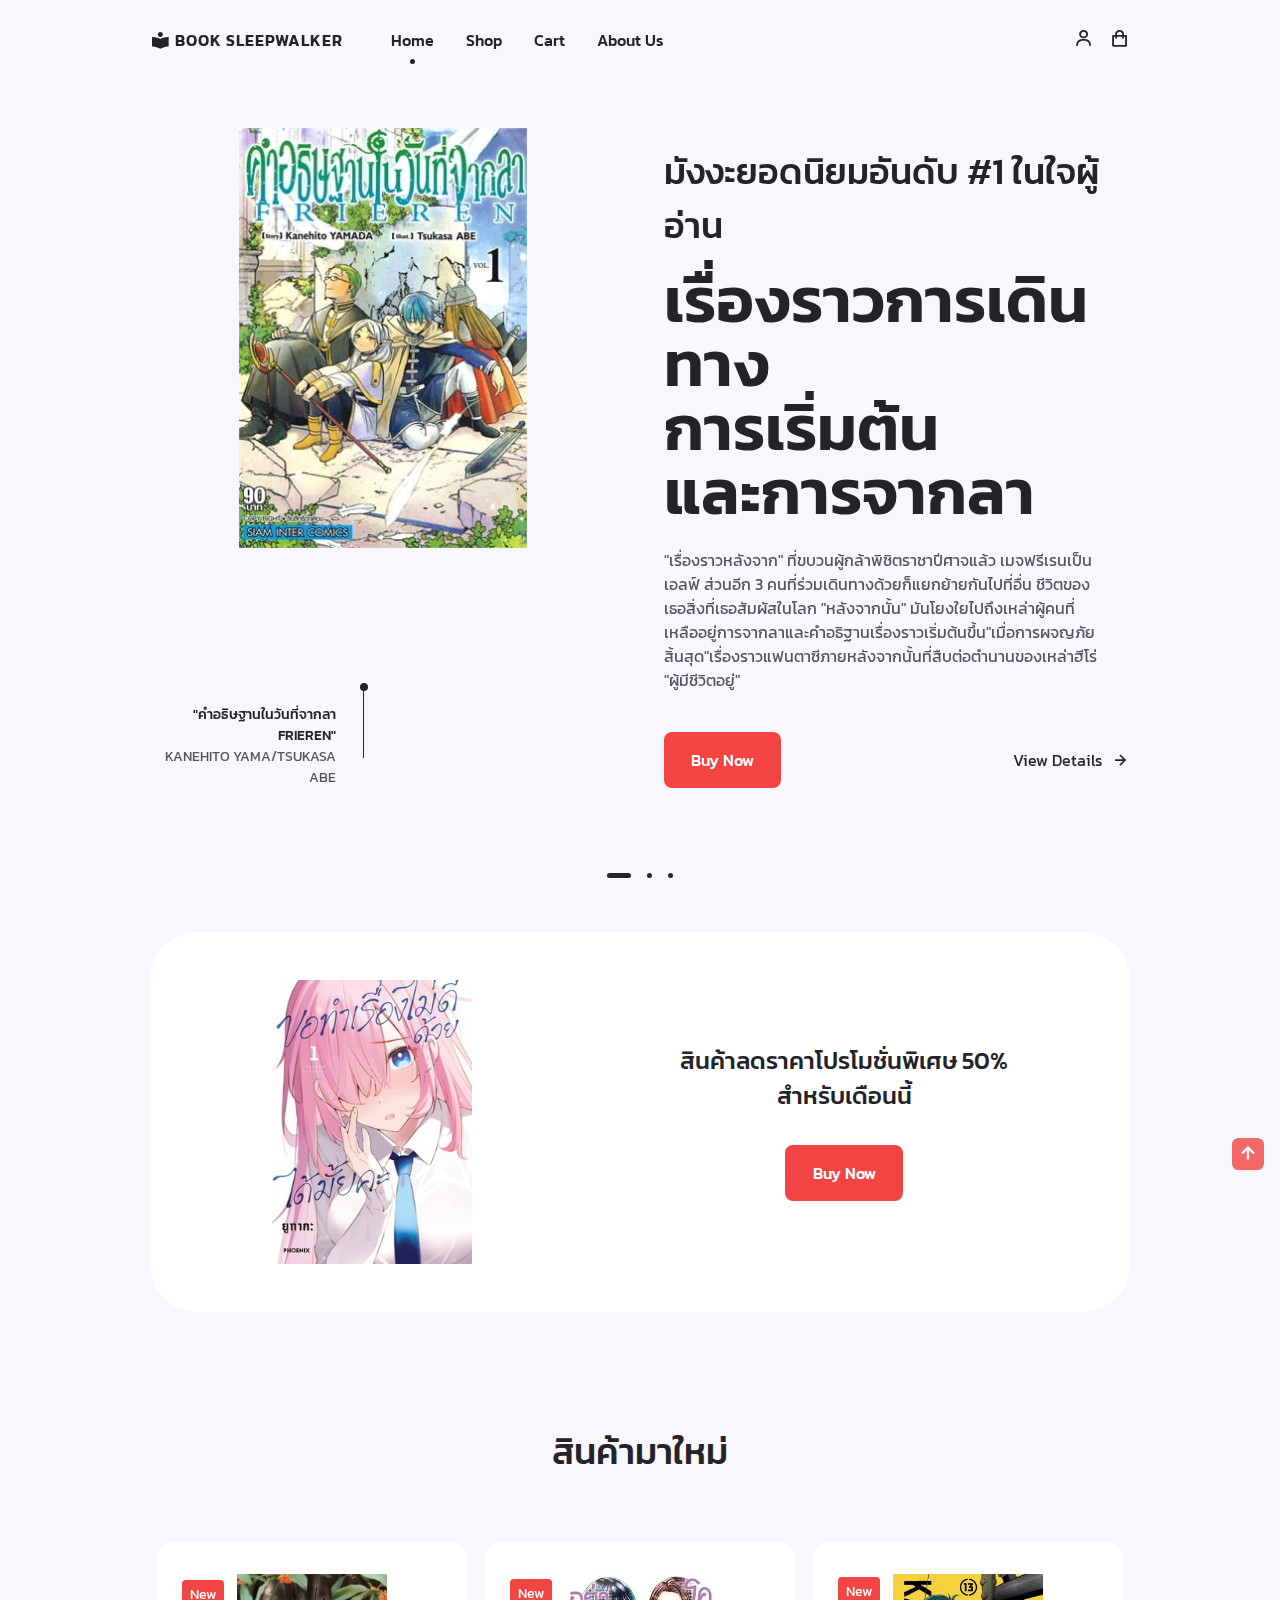
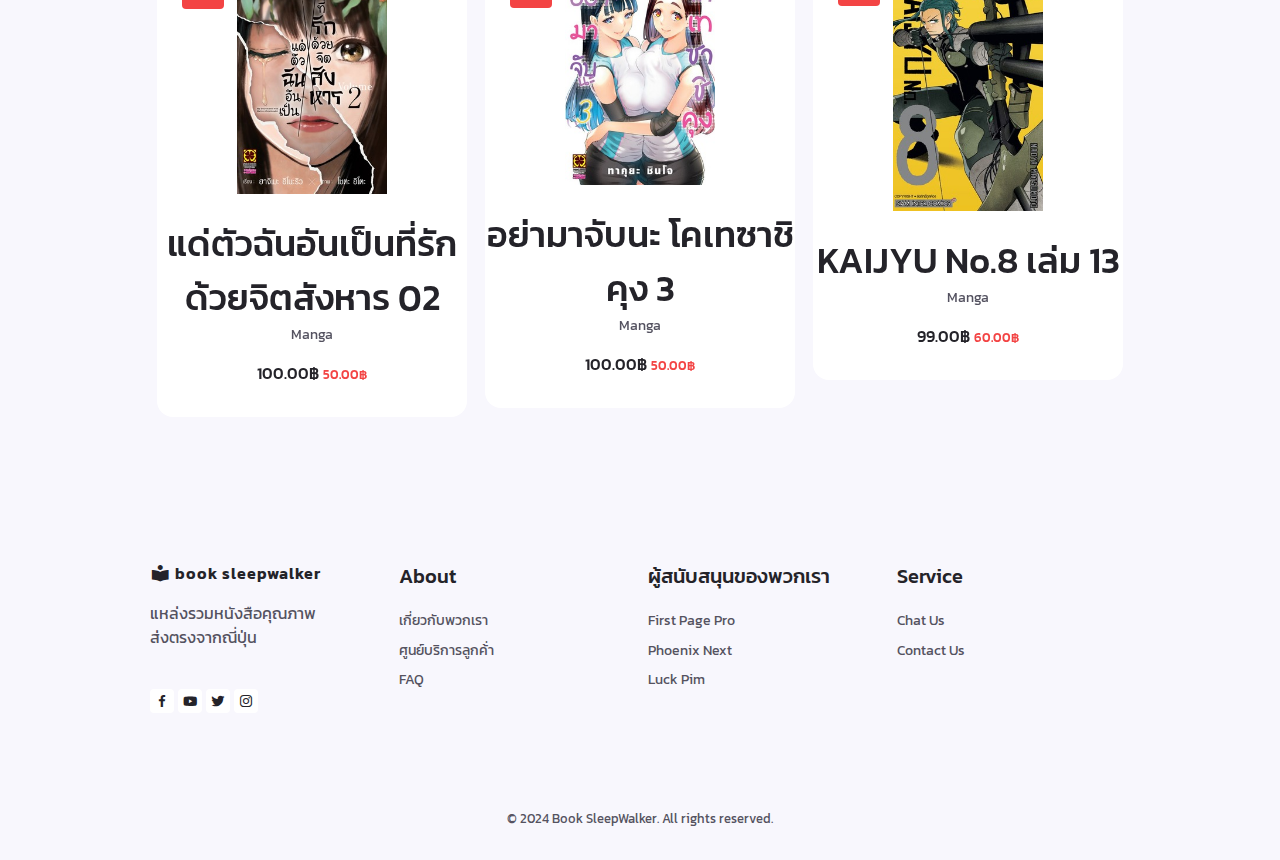
<file: index.html>
<!DOCTYPE html>
<html lang="en">

<head>
    <meta charset="UTF-8">
    <meta name="viewport" content="width=device-width, initial-scale=1.0">

    <!-- =============== Web Icon =============== -->
    <link rel="icon" type="image/x-icon" href="assets/image/favicon_io/favicon.ico">

    <!-- =============== Link Boxicon =============== -->
    <link rel="stylesheet" href="https://unpkg.com/boxicons@2.1.4/css/boxicons.min.css">

    <!-- =============== Swiper Css =============== -->
    <link rel="stylesheet" href="assets/css/swiper-bundle.min.css">

    <!-- =============== Css =============== -->
    <link rel="stylesheet" href="assets/css/style.css">
    <link rel="stylesheet" href="assets/css/colors/color-1.css">

    <title>Book SleepWalker</title>
</head>

<body>

    <!-- =============== Header =============== -->
    <header class="header" id="header">
        <nav class="nav container">
            <a href="index.html" class="nav__logo">
                <i class="bx bxs-book-reader nav__logo-icon"></i> Book Sleepwalker
            </a>

            <div class="nav__menu" id="nav-menu">
                <ul class="nav__list">
                    <li class="nav__item">
                        <a href="index.html" class="nav__link active-link">Home</a>
                    </li>
                    <li class="nav__item">
                        <a href="shop.html" class="nav__link">Shop</a>
                    </li>
                    <li class="nav__item">
                        <a href="cart.html" class="nav__link">Cart</a>
                    </li>
                    <li class="nav__item">
                        <a href="about.html" class="nav__link">About Us</a>
                    </li>
                </ul>

                <div class="nav__close" id="nav-close">
                    <i class="bx bx-x"></i>
                </div>
            </div>

            <div class="nav__btns">
                <div class="login__toggle" id="login-toggle">
                    <i class="bx bx-user"></i>
                </div>

                <div class="nav__shop" id="cart-shop">
                    <i class="bx bx-shopping-bag"></i>
                </div>

                <div class="nav__toggle" id="nav-toggle">
                    <i class='bx bx-grid-alt'></i>
                </div>
            </div>
        </nav>
    </header>

    <!-- =============== Cart =============== -->
    <div class="cart" id="cart">
        <i class="bx bx-x cart__close" id="cart-close"></i>
        <h2 class="cart__title-center">My Cart</h2>
    
        <div class="cartcontainer" id="cart-items">
            <!-- สินค้าจะถูกแสดงในส่วนนี้ผ่าน JavaScript -->
        </div>
    
        <div class="cart__prices">
            <span class="cart__prices-item" id="cart-items-count">0 items</span>
            <span class="cart__prices-total">Total: <span id="total-price">฿0.00</span></span>
        </div>
    
        <div class="link_wrapper">
            <button class="custom-link" id="checkout-button">สั่งซื้อ</button> <a href="cart.html"></a>
        </div>
    
        <div class="body-overlay" id="body-overlay"></div> <!-- พื้นหลังสีดำ -->
    
        <div id="success-message" class="hidden">
            <img src="assets/image/truck.gif" alt="Truck Animation" class="truck-animation" />
            
        </div>
    </div>

    <!-- =============== Fake Login =============== -->
    <div class="login" id="login">
        <i class="bx bx-x login__close" id="login-close"></i>

        <h2 class="login__title-center">Login</h2>

        <form action="" class="login__form grid">
            <div class="login__content">
                <label for="" class="login__lable">Email</label>
                <input type="text" class="login__input">
            </div>

            <div class="login__content">
                <label for="" class="login__lable">Password</label>
                <input type="password" class="login__input">
            </div>
            <div>
                <a href="#" class="button">Sign in</a>
            </div>

            <div>
                <p class="signup">Not a member?
                    <a href="register.html">SignUp Now!</a>
                </p>
            </div>
        </form>
    </div>

    <!-- =============== Main =============== -->
    <main class="main">
        <!-- =============== Home  =============== -->
        <section class="home container">
            <div class="swiper home-swiper">
                <div class="swiper-wrapper">
                    <!-- =============== Home swiper 1 =============== -->
                    <section class="swiper-slide">
                        <div class="home__content grid">
                            <div class="home__group">
                                <img src="/assets/image/bs6.jpg" alt="" class="home__img">
                                <div class="home__indicator"></div>

                                <div class="home__details-img">
                                    <h4 class="home__details-title">"คำอธิษฐานในวันที่จากลา FRIEREN"</h4>
                                    <span class="home__details-subtitle">KANEHITO YAMA/TSUKASA ABE</span>
                                </div>
                            </div>

                            <div class="home__data">
                                <h3 class="home__subtitle">มังงะยอดนิยมอันดับ #1 ในใจผู้อ่าน</h3>
                                <h1 class="home__title">เรื่องราวการเดินทาง <br> การเริ่มต้น <br> และการจากลา</h1>
                                <p class="home__description">"เรื่องราวหลังจาก" ที่ขบวนผู้กล้าพิชิตราชาปีศาจแล้ว
                                    เมจฟรีเรนเป็นเอลฟ์ ส่วนอีก 3 คนที่ร่วมเดินทางด้วยก็แยกย้ายกันไปที่อื่น
                                    ชีวิตของเธอสิ่งที่เธอสัมผัสในโลก "หลังจากนั้น"
                                    มันโยงใยไปถึงเหล่าผู้คนที่เหลืออยู่การจากลาและคำอธิฐานเรื่องราวเริ่มต้นขึ้น"เมื่อการผจญภัยสิ้นสุด"เรื่องราวแฟนตาซีภายหลังจากนั้นที่สืบต่อตำนานของเหล่าฮีโร่
                                    "ผู้มีชีวิตอยู่"</p>

                                <div class="home__buttons">
                                    <a href="cart.html" class="button">Buy Now</a>
                                    <a href="cart.html" class="button--link button--flex">View Details <i
                                            class="bx bx-right-arrow-alt button__icon"></i></a>
                                </div>
                            </div>
                        </div>
                    </section>

                    <!-- =============== Home swiper 2 =============== -->
                    <section class="swiper-slide">
                        <div class="home__content grid">
                            <div class="home__group">
                                <img src="/assets/image/bs2.jpg" alt="" class="home__img">
                                <div class="home__indicator"></div>

                                <div class="home__details-img">
                                    <h4 class="home__details-title">"ทาสรักสังเวียนเถื่อน"</h4>
                                    <span class="home__details-subtitle">ไซโซ ฮาราวาตะ</span>
                                </div>
                            </div>

                            <div class="home__data">
                                <h3 class="home__subtitle">มังงะออกใหม่ยอดนิยมอันดับ #1</h3>
                                <h1 class="home__title">การต่อสู้ <br> รางวัล <br> และทาส</h1>
                                <p class="home__description">การเรียนงั้นๆ กีฬาก็ไม่เด่นทาสรักสังเวียนเถื่อน
                                    เด็กหนุ่มผู้มีดีแค่เล่นเกมเก่งคนนี้มีชื่อว่า มิคากามิ โคจิ
                                    วันหนึ่งเขาถูกอัญเชิญไปยังต่างโลก
                                    ทว่าโชคไม่ดีที่สกิลเพียงหนึ่งเดียวกลับกระจอกเกินบรรยาย
                                    โคจิจึงต้องโทษกลายเป็นทาสนักสู้ในโคลอสเซียมแสนพิลึกพิลั่น
                                    อันมีกฎว่า ‘ผู้แพ้จะตกเป็นทาสกามของผู้ชนะ’...
                                </p>

                                <div class="home__buttons">
                                    <a href="cart.html" class="button">Buy Now</a>
                                    <a href="cart.html" class="button--link button--flex">View Details <i
                                            class="bx bx-right-arrow-alt button__icon"></i></a>
                                </div>
                            </div>
                        </div>
                    </section>

                    <!-- =============== Home swiper 3 =============== -->
                    <section class="swiper-slide">
                        <div class="home__content grid">
                            <div class="home__group">
                                <img src="/assets/image/bs1.jpg" alt="" class="home__img">
                                <div class="home__indicator"></div>

                                <div class="home__details-img">
                                    <h4 class="home__details-title">"ตำนานดาบและคทาแห่งวิสตอเรีย"</h4>
                                    <span class="home__details-subtitle">Fujino Omori</span>
                                </div>
                            </div>

                            <div class="home__data">
                                <h3 class="home__subtitle">กระแสและยอดหขายมาแรงอันดับ #1</h3>
                                <h1 class="home__title">เวทย์มนตร์ <br> ดาบ <br> และการต่อสู้</h1>
                                <p class="home__description">วิล เซอร์โฮลท์สอบตกในการสอบของเอ็ดเวิร์ด
                                    ทำให้ไม่สามารถเก็บหน่วยกิต
                                    ได้เพียงพอสำหรับเข้าไปเรียนต่อใน "หอคอย"
                                    จึงต้องแยกจากคอลเล็ตและคนอื่นๆ มาอยู่คนเดียว
                                    ขณะที่เมืองหลวงลีการ์เด้นกำลังคึกคัก
                                    เพราะกำลังจะเข้าสู่ "เทศกาลเทลมินาเรีย"
                                    ซึ่งเป็นเทศกาลปีใหม่นั้นเอง...
                                    ภัยร้ายที่น่าหวาดกลัวก็ย่างกรายใกล้เข้ามา!!
                                </p>

                                <div class="home__buttons">
                                    <a href="cart.html" class="button">Buy Now</a>
                                    <a href="cart.html" class="button--link button--flex">View Details <i
                                            class="bx bx-right-arrow-alt button__icon"></i></a>
                                </div>
                            </div>
                        </div>
                    </section>
                </div>

                <div class="swiper-pagination"></div>
            </div>
        </section>

        <!-- =============== สินค้าลดราคา  =============== -->
        <div class="discount__container container grid">
            <img src="assets/image/bs4.jpg" alt="" class="discount__img">

            <div class="discount__data">
                <h2 class="discount__title">สินค้าลดราคาโปรโมชั่นพิเศษ 50% <br> สำหรับเดือนนี้ </h2>
                <a href="cart.html" class="button">Buy Now</a>
            </div>
        </div>

        <!-- =============== สินค้ามาใหม่ =============== -->
        <section class="new section">
            <h2 class="section__title">สินค้ามาใหม่</h2>

            <div class="new__container container">
                <div class="swiper new-swiper">
                    <div class="swiper-wrapper">
                        <!-- =============== สินค้าใหม่1 =============== -->
                        <div class="new__content swiper-slide">
                            <div class="new__tag">New</div>
                            <img src="assets/image/new1.jpg" alt="" class="new__img">
                            <h3 class="new__title">อย่ามาจับนะ โคเทซาชิคุง 3</h3>
                            <span class="new__subtitle">Manga</span>

                            <div class="new__prices">
                                <span class="new__price">100.00฿</span>
                                <span class="new__discount">50.00฿</span>
                            </div>

                            <a href="cart.html" class="button new__button">
                                <i class="bx bx-cart-alt new__icon"></i>
                            </a>
                        </div>

                        <!-- =============== สินค้าใหม่2 =============== -->
                        <div class="new__content swiper-slide">
                            <div class="new__tag">New</div>
                            <img src="assets/image/new2.jpg" alt="" class="new__img">
                            <h3 class="new__title">KAIJYU No.8 เล่ม 13</h3>
                            <span class="new__subtitle">Manga</span>

                            <div class="new__prices">
                                <span class="new__price">99.00฿</span>
                                <span class="new__discount">60.00฿</span>
                            </div>

                            <a href="cart.html" class="button new__button">
                                <i class="bx bx-cart-alt new__icon"></i>
                            </a>
                        </div>

                        <!-- =============== สินค้าใหม่3 =============== -->
                        <div class="new__content swiper-slide">
                            <div class="new__tag">New</div>
                            <img src="assets/image/new3.jpg" alt="" class="new__img">
                            <h3 class="new__title">คุณชิกิโมริไม่ได้น่ารักแค่อย่างเดียวนะ 13</h3>
                            <span class="new__subtitle">Manga</span>

                            <div class="new__prices">
                                <span class="new__price">100.00฿</span>
                                <span class="new__discount">50.00฿</span>
                            </div>

                            <a href="cart.html" class="button new__button">
                                <i class="bx bx-cart-alt new__icon"></i>
                            </a>
                        </div>

                        <!-- =============== สินค้าใหม่4 =============== -->
                        <div class="new__content swiper-slide">
                            <div class="new__tag">New</div>
                            <img src="assets/image/new4.jpg" alt="" class="new__img">
                            <h3 class="new__title">สะดุดรักยัยแฟนเช่า 33</h3>
                            <span class="new__subtitle">Manga</span>

                            <div class="new__prices">
                                <span class="new__price">100.00฿</span>
                                <span class="new__discount">50.00฿</span>
                            </div>

                            <a href="cart.html" class="button new__button">
                                <i class="bx bx-cart-alt new__icon"></i>
                            </a>
                        </div>

                        <!-- =============== สินค้าใหม่5 =============== -->
                        <div class="new__content swiper-slide">
                            <div class="new__tag">New</div>
                            <img src="assets/image/new5.jpg" alt="" class="new__img">
                            <h3 class="new__title">สุดท้ายก็คือเธอ ตอนที่ 29</h3>
                            <span class="new__subtitle">Manga</span>

                            <div class="new__prices">
                                <span class="new__price">100.00฿</span>
                                <span class="new__discount">50.00฿</span>
                            </div>

                            <a href="cart.html" class="button new__button">
                                <i class="bx bx-cart-alt new__icon"></i>
                            </a>
                        </div>

                        <!-- =============== สินค้าใหม่6 =============== -->
                        <div class="new__content swiper-slide">
                            <div class="new__tag">New</div>
                            <img src="assets/image/new6.jpg" alt="" class="new__img">
                            <h3 class="new__title">แด่ตัวฉันอันเป็นที่รัก ด้วยจิตสังหาร 02</h3>
                            <span class="new__subtitle">Manga</span>

                            <div class="new__prices">
                                <span class="new__price">100.00฿</span>
                                <span class="new__discount">50.00฿</span>
                            </div>

                            <a href="cart.html" class="button new__button">
                                <i class="bx bx-cart-alt new__icon"></i>
                            </a>
                        </div>
                    </div>
                </div>
            </div>
        </section>
    </main>

    <!-- =============== Footer =============== -->
    <footer class="footer section">
        <div class="footer__container container grid">
            <!-- =============== Footer Content1 =============== -->
            <div class="footer__content">
                <a href="#" class="footer__logo">
                    <i class="bx bxs-book-reader footer__logo-icon"></i> Book SleepWalker
                </a>

                <p class="footer__description">แหล่งรวมหนังสือคุณภาพ <br> ส่งตรงจากณี่ปุ่น </p>

                <ul class="footer__social">
                    <a href="#" class="footer__social-link"><i class="bx bxl-facebook"></i></a>
                    <a href="#" class="footer__social-link"><i class="bx bxl-youtube"></i></a>
                    <a href="#" class="footer__social-link"><i class="bx bxl-twitter"></i></a>
                    <a href="#" class="footer__social-link"><i class="bx bxl-instagram"></i></a>
                </ul>
            </div>
            <!-- =============== Footer Content2 =============== -->
            <div class="footer__content">
                <h3 class="footer__title">About</h3>

                <ul class="footer__links">
                    <li><a href="#" class="footer__link">เกี่ยวกับพวกเรา</a></li>
                    <li><a href="#" class="footer__link">ศูนย์บริการลูกค้่า</a></li>
                    <li><a href="#" class="footer__link">FAQ</a></li>
                </ul>
            </div>

            <!-- =============== Footer Content3 =============== -->
            <div class="footer__content">
                <h3 class="footer__title">ผู้สนับสนุนของพวกเรา</h3>

                <ul class="footer__links">
                    <li><a href="https://www.firstpagepro.com/" class="footer__link">First Page Pro</a></li>
                    <li><a href="https://www.phoenixnext.com/?srsltid=AfmBOoojTBIEDl5uqASlLhggw35jl0_dQwyL7SspkXsNY2WceWwjmKgH"
                            class="footer__link">Phoenix Next</a></li>
                    <li><a href="https://www.luckpim.com/" class="footer__link">Luck Pim</a></li>
                </ul>
            </div>

            <!-- =============== Footer Content4 =============== -->
            <div class="footer__content">
                <h3 class="footer__title">Service</h3>

                <ul class="footer__links">
                    <li><a href="#" class="footer__link">Chat Us</a></li>
                    <li><a href="#" class="footer__link">Contact Us</a></li>
                    <li><a href="#" class="footer__link"></a></li>
                </ul>
            </div>

        </div>
        <span class="footer__copy">
            <p>&copy; 2024 Book SleepWalker. All rights reserved.</p>
        </span>
    </footer>

    

    <!-- ===============Scroll Up =============== -->
    <a href="" class="scrollup" id="scroll-up">
        <i class="bx bx-up-arrow-alt scrollup__icon"></i>
    </a>


    <!-- =============== Swiper Js =============== -->
    <script src="assets/js/swiper-bundle.min.js"></script>

    <!-- =============== Main Js =============== -->
    <script src="assets/js/main.js"></script>

</body>

</html>
</file>
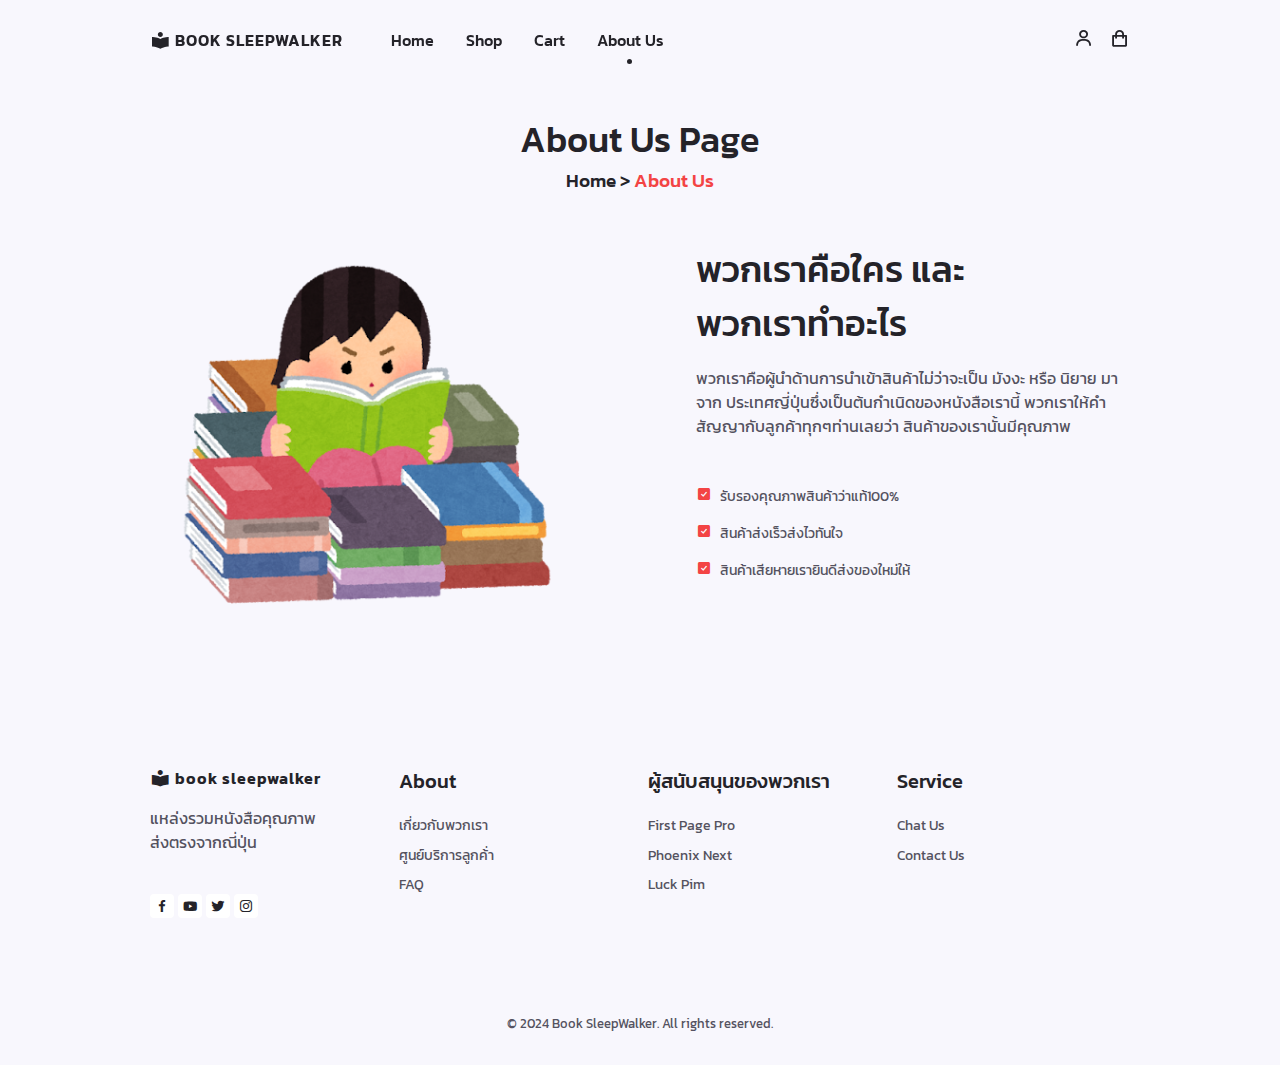
<file: about.html>
<!DOCTYPE html>
<html lang="en">

<head>
    <meta charset="UTF-8">
    <meta name="viewport" content="width=device-width, initial-scale=1.0">

    <!-- =============== Web Icon =============== -->
    <link rel="icon" type="image/x-icon" href="assets/image/favicon_io/favicon.ico">

    <!-- =============== Link Boxicon =============== -->
    <link rel="stylesheet" href="https://unpkg.com/boxicons@2.1.4/css/boxicons.min.css">

    <!-- =============== Swiper Css =============== -->
    <link rel="stylesheet" href="assets/css/swiper-bundle.min.css">

    <!-- =============== Css =============== -->
    <link rel="stylesheet" href="assets/css/style.css">
    <link rel="stylesheet" href="assets/css/colors/color-1.css">

    <title>Book SleepWalker</title>
</head>

<body>
    <!-- =============== Header =============== -->
    <header class="header" id="header">
        <nav class="nav container">
            <a href="index.html" class="nav__logo">
                <i class="bx bxs-book-reader nav__logo-icon"></i> Book Sleepwalker
            </a>

            <div class="nav__menu" id="nav-menu">
                <ul class="nav__list">
                    <li class="nav__item">
                        <a href="index.html" class="nav__link ">Home</a>
                    </li>
                    <li class="nav__item">
                        <a href="shop.html" class="nav__link ">Shop</a>
                    </li>
                    <li class="nav__item">
                        <a href="cart.html" class="nav__link ">Cart</a>
                    </li>
                    <li class="nav__item">
                        <a href="about.html" class="nav__link active-link">About Us</a>
                    </li>
                </ul>

                <div class="nav__close" id="nav-close">
                    <i class="bx bx-x"></i>
                </div>
            </div>

            <div class="nav__btns">
                <div class="login__toggle" id="login-toggle">
                    <i class="bx bx-user"></i>
                </div>

                <div class="nav__shop" id="cart-shop">
                    <i class="bx bx-shopping-bag"></i>
                </div>

                <div class="nav__toggle" id="nav-toggle">
                    <i class='bx bx-grid-alt'></i>
                </div>
            </div>
        </nav>
    </header>

    <!-- =============== Cart =============== -->
    <div class="cart" id="cart">
        <i class="bx bx-x cart__close" id="cart-close"></i>
        <h2 class="cart__title-center">My Cart</h2>

        <div class="cartcontainer" id="cart-items">
            <!-- สินค้าจะถูกแสดงในส่วนนี้ผ่าน JavaScript -->
        </div>

        <div class="cart__prices">
            <span class="cart__prices-item" id="cart-items-count">0 items</span>
            <span class="cart__prices-total">Total: <span id="total-price">฿0.00</span></span>
        </div>

        <div class="link_wrapper">
            <button class="custom-link" id="checkout-button">สั่งซื้อ</button> <a href="cart.html"></a>
        </div>

        <div class="body-overlay" id="body-overlay"></div> <!-- พื้นหลังสีดำ -->

        <div id="success-message" class="hidden">
            <img src="assets/image/truck.gif" alt="Truck Animation" class="truck-animation" />

        </div>
    </div>
    <!-- =============== Fake Login =============== -->
    <div class="login" id="login">
        <i class="bx bx-x login__close" id="login-close"></i>

        <h2 class="login__title-center">Login</h2>

        <form action="" class="login__form grid">
            <div class="login__content">
                <label for="" class="login__lable">Email</label>
                <input type="text" class="login__input">
            </div>

            <div class="login__content">
                <label for="" class="login__lable">Password</label>
                <input type="password" class="login__input">
            </div>
            <div>
                <a href="#" class="button">Sign in</a>
            </div>

            <div>
                <p class="signup">Not a member?
                    <a href="register.html">SignUp Now!</a>
                </p>
            </div>
        </form>
    </div>
    <!-- =============== Main =============== -->
    <!-- =============== Main =============== -->
    <main class="main">
        <section class="about section container">
            <h2 class="breadcrumb__title">About Us Page</h2>
            <h3 class="breadcrumb__subtitle">Home > <span>About Us</span></h3>

            <div class="about__container grid" >
                <img src="assets/image/book_hon_no_mushi_woman.png" alt="" class="about__img">

                <div class="about__data">
                    <h2 class="section__title about__title">
                        พวกเราคือใคร และ <br> พวกเราทำอะไร
                    </h2>

                    <div class="about__detail">
                        <p class="about__description">
                            พวกเราคือผู้นำด้านการนำเข้าสินค้าไม่ว่าจะเป็น มังงะ หรือ นิยาย มาจาก ประเทศญี่ปุ่นซึ่งเป็นต้นกำเนิดของหนังสือเรานี้
                            พวกเราให้คำสัญญากับลูกค้าทุกๆท่านเลยว่า สินค้าของเรานั้นมีคุณภาพ
                        </p>
    
                        <p class="about__detils-description">
                            <i class='bx bxs-check-square about__details-icon'></i>
                            รับรองคุณภาพสินค้าว่าแท้100%
                        </p>
    
                        <p class="about__detils-description">
                            <i class='bx bxs-check-square about__details-icon'></i>
                            สินค้าส่งเร็วส่งไวทันใจ
                        </p>
    
                        <p class="about__detils-description">
                            <i class='bx bxs-check-square about__details-icon'></i>
                            สินค้าเสียหายเรายินดีส่งของใหม่ให้
                        </p>
                    </div>
                </div>
            </div>
        </section>
    </main>

    <!-- =============== Footer =============== -->
    <footer class="footer section">
        <div class="footer__container container grid">
            <!-- =============== Footer Content1 =============== -->
            <div class="footer__content">
                <a href="#" class="footer__logo">
                    <i class="bx bxs-book-reader footer__logo-icon"></i> Book SleepWalker
                </a>

                <p class="footer__description">แหล่งรวมหนังสือคุณภาพ <br> ส่งตรงจากณี่ปุ่น </p>

                <ul class="footer__social">
                    <a href="#" class="footer__social-link"><i class="bx bxl-facebook"></i></a>
                    <a href="#" class="footer__social-link"><i class="bx bxl-youtube"></i></a>
                    <a href="#" class="footer__social-link"><i class="bx bxl-twitter"></i></a>
                    <a href="#" class="footer__social-link"><i class="bx bxl-instagram"></i></a>
                </ul>
            </div>
            <!-- =============== Footer Content2 =============== -->
            <div class="footer__content">
                <h3 class="footer__title">About</h3>

                <ul class="footer__links">
                    <li><a href="#" class="footer__link">เกี่ยวกับพวกเรา</a></li>
                    <li><a href="#" class="footer__link">ศูนย์บริการลูกค้่า</a></li>
                    <li><a href="#" class="footer__link">FAQ</a></li>
                </ul>
            </div>

            <!-- =============== Footer Content3 =============== -->
            <div class="footer__content">
                <h3 class="footer__title">ผู้สนับสนุนของพวกเรา</h3>

                <ul class="footer__links">
                    <li><a href="https://www.firstpagepro.com/" class="footer__link">First Page Pro</a></li>
                    <li><a href="https://www.phoenixnext.com/?srsltid=AfmBOoojTBIEDl5uqASlLhggw35jl0_dQwyL7SspkXsNY2WceWwjmKgH"
                            class="footer__link">Phoenix Next</a></li>
                    <li><a href="https://www.luckpim.com/" class="footer__link">Luck Pim</a></li>
                </ul>
            </div>

            <!-- =============== Footer Content4 =============== -->
            <div class="footer__content">
                <h3 class="footer__title">Service</h3>

                <ul class="footer__links">
                    <li><a href="#" class="footer__link">Chat Us</a></li>
                    <li><a href="#" class="footer__link">Contact Us</a></li>
                    <li><a href="#" class="footer__link"></a></li>
                </ul>
            </div>

        </div>
        <span class="footer__copy">
            <p>&copy; 2024 Book SleepWalker. All rights reserved.</p>
        </span>
    </footer>

    <!-- ===============Scroll Up =============== -->
    <a href="" class="scrollup" id="scroll-up">
        <i class="bx bx-up-arrow-alt scrollup__icon"></i>
    </a>

    <!-- =============== Swiper Js =============== -->
    <script src="assets/js/swiper-bundle.min.js"></script>

    <!-- =============== Main Js =============== -->
    <script src="assets/js/main.js"></script>
    <script src="assets/js/cart.js"></script>


</body>

</html>
</file>
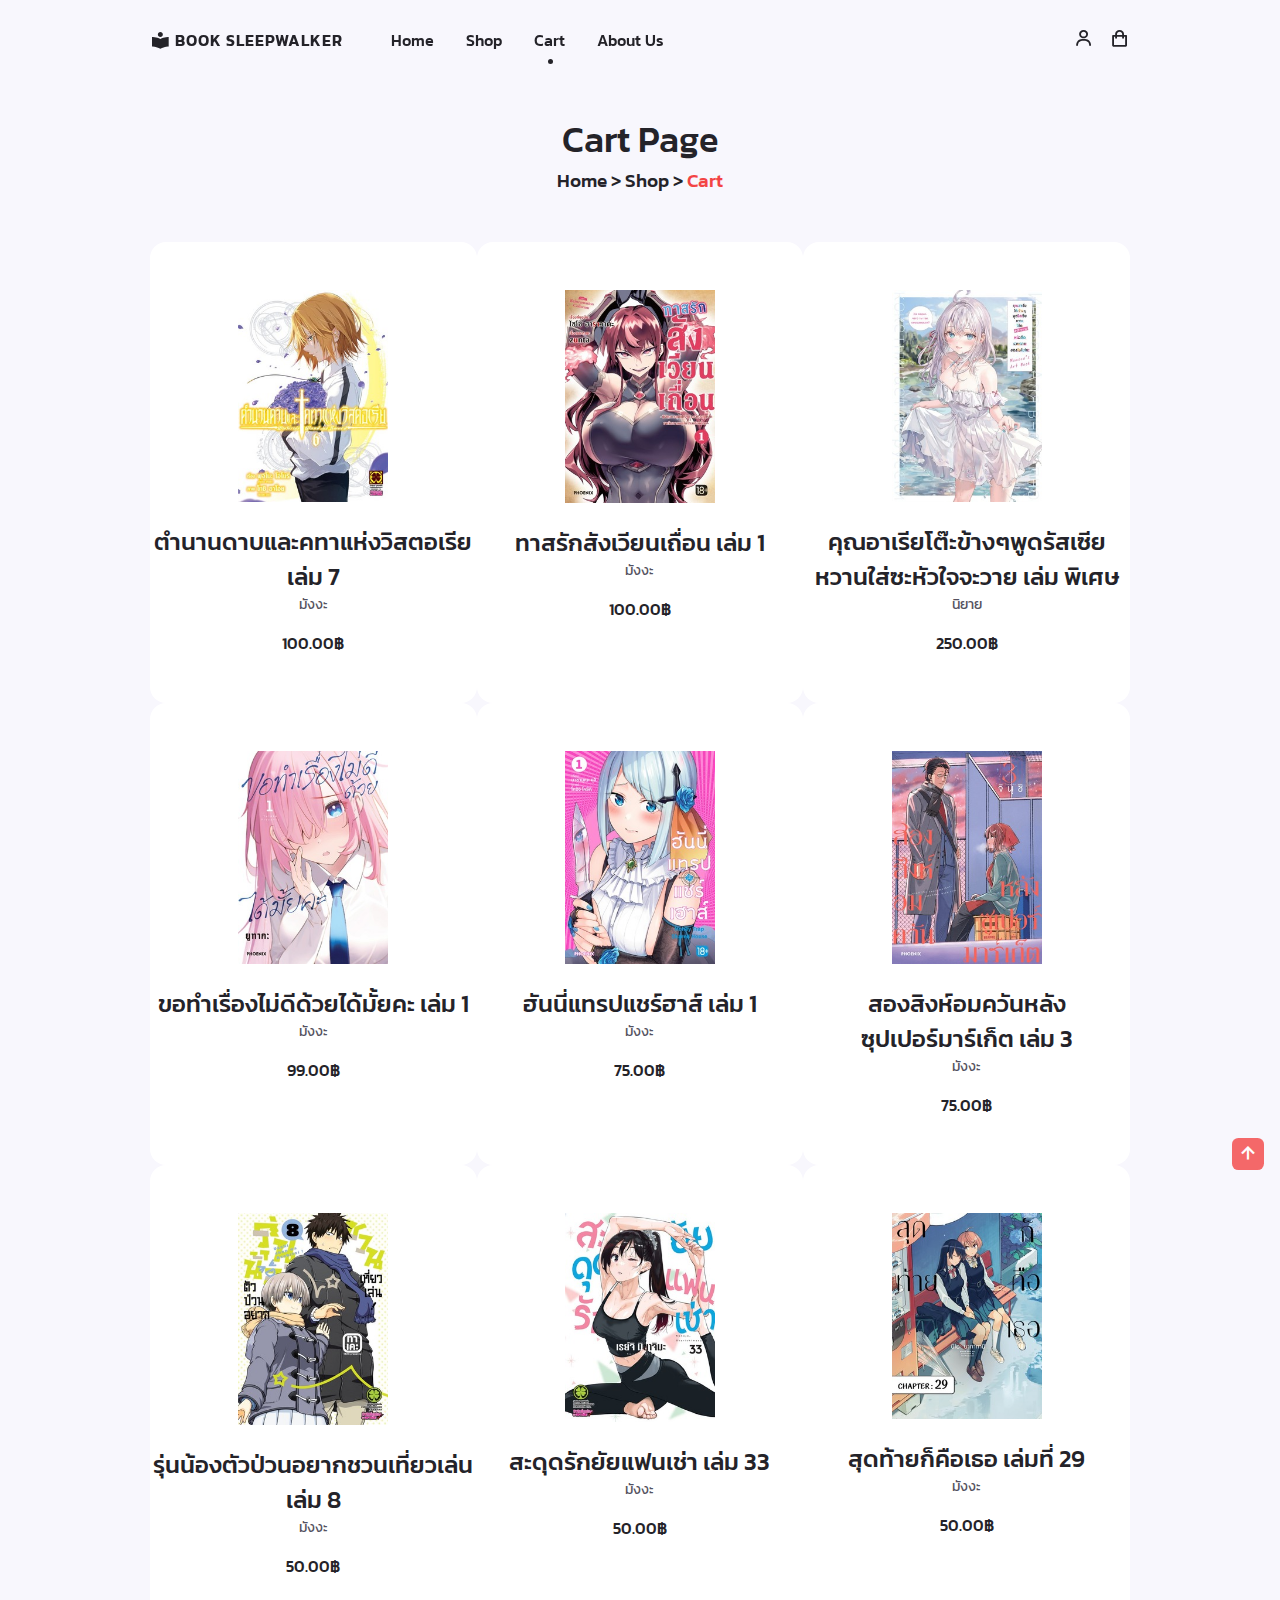
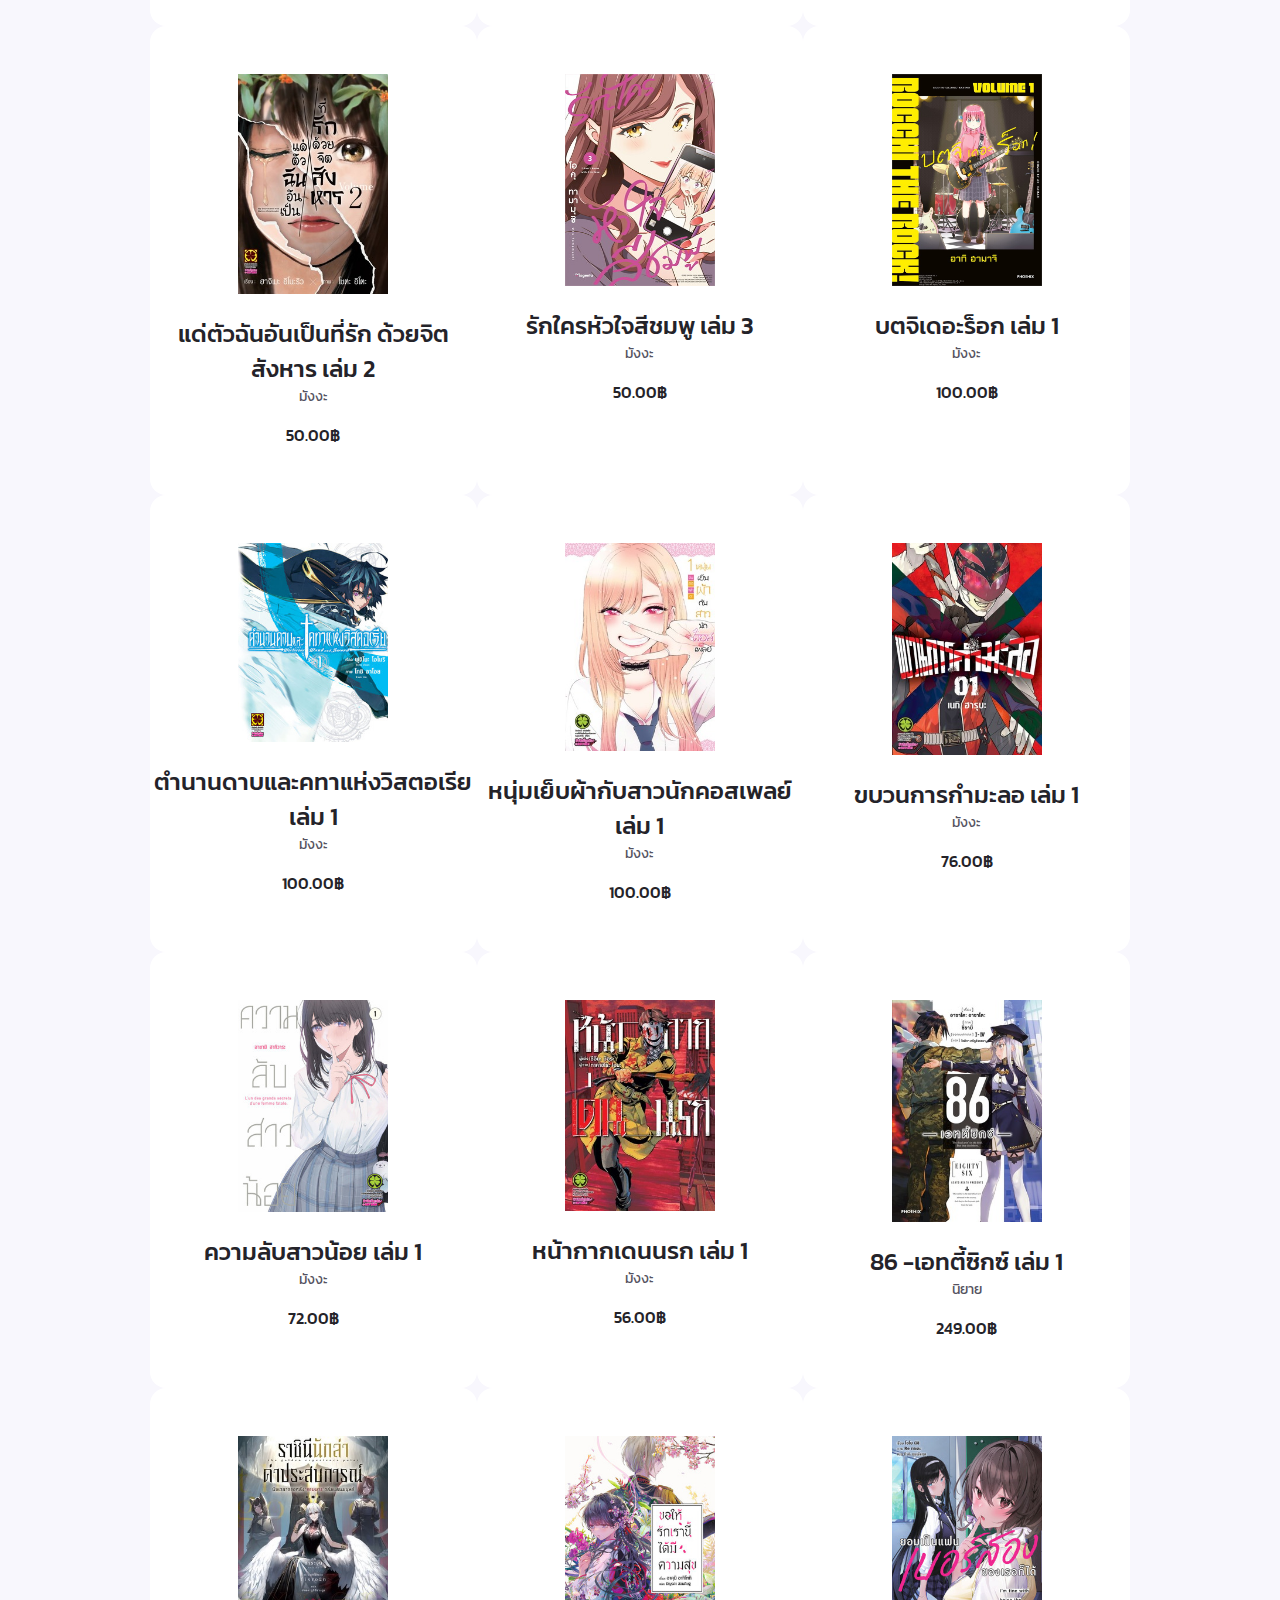
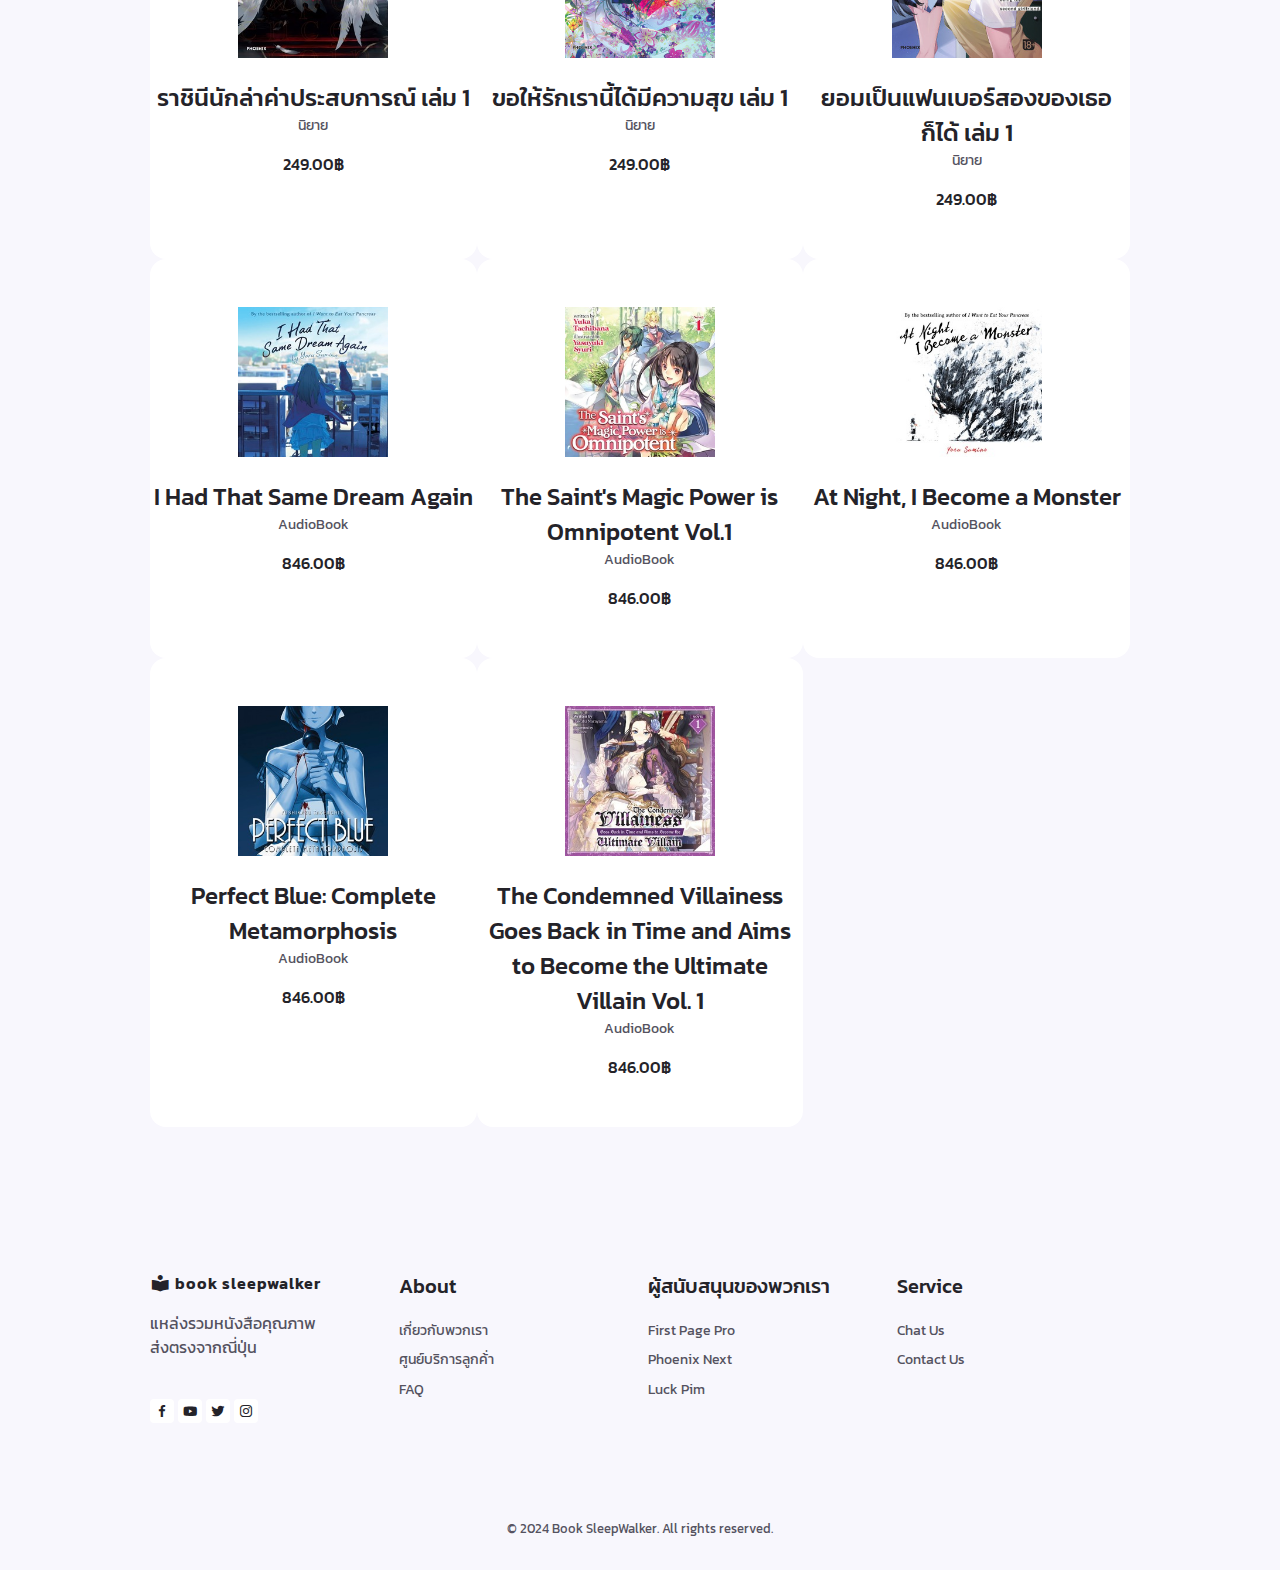
<file: cart.html>
<!DOCTYPE html>
<html lang="en">

<head>
    <meta charset="UTF-8">
    <meta name="viewport" content="width=device-width, initial-scale=1.0">

    <!-- =============== Web Icon =============== -->
    <link rel="icon" type="image/x-icon" href="assets/image/favicon_io/favicon.ico">

    <!-- =============== Link Boxicon =============== -->
    <link rel="stylesheet" href="https://unpkg.com/boxicons@2.1.4/css/boxicons.min.css">

    <!-- =============== Swiper Css =============== -->
    <link rel="stylesheet" href="assets/css/swiper-bundle.min.css">

    <!-- =============== Css =============== -->
    <link rel="stylesheet" href="assets/css/style.css">
    <link rel="stylesheet" href="assets/css/colors/color-1.css">

    <title>Book SleepWalker</title>
</head>

<body>
    <!-- =============== Header =============== -->
    <header class="header" id="header">
        <nav class="nav container">
            <a href="index.html" class="nav__logo">
                <i class="bx bxs-book-reader nav__logo-icon"></i> Book Sleepwalker
            </a>

            <div class="nav__menu" id="nav-menu">
                <ul class="nav__list">
                    <li class="nav__item">
                        <a href="index.html" class="nav__link ">Home</a>
                    </li>
                    <li class="nav__item">
                        <a href="shop.html" class="nav__link ">Shop</a>
                    </li>
                    <li class="nav__item">
                        <a href="cart.html" class="nav__link active-link">Cart</a>
                    </li>
                    <li class="nav__item">
                        <a href="about.html" class="nav__link">About Us</a>
                    </li>
                </ul>

                <div class="nav__close" id="nav-close">
                    <i class="bx bx-x"></i>
                </div>
            </div>

            <div class="nav__btns">
                <div class="login__toggle" id="login-toggle">
                    <i class="bx bx-user"></i>
                </div>

                <div class="nav__shop" id="cart-shop">
                    <i class="bx bx-shopping-bag"></i>
                </div>

                <div class="nav__toggle" id="nav-toggle">
                    <i class='bx bx-grid-alt'></i>
                </div>
            </div>
        </nav>
    </header>

    <!-- =============== Cart =============== -->
    <div class="cart" id="cart">
        <i class="bx bx-x cart__close" id="cart-close"></i>
        <h2 class="cart__title-center">My Cart</h2>

        <div class="cartcontainer" id="cart-items">
            <!-- สินค้าจะถูกแสดงในส่วนนี้ผ่าน JavaScript -->
        </div>

        <div class="cart__prices">
            <span class="cart__prices-item" id="cart-items-count">0 items</span>
            <span class="cart__prices-total">Total: <span id="total-price">฿0.00</span></span>
        </div>

        <div class="link_wrapper">
            <button class="custom-link" id="checkout-button">สั่งซื้อ</button> <a href="cart.html"></a>
        </div>

        <div class="body-overlay" id="body-overlay"></div> <!-- พื้นหลังสีดำ -->

        <div id="success-message" class="hidden">
            <img src="assets/image/truck.gif" alt="Truck Animation" class="truck-animation" />

        </div>
    </div>
    <!-- =============== Fake Login =============== -->
    <div class="login" id="login">
        <i class="bx bx-x login__close" id="login-close"></i>

        <h2 class="login__title-center">Login</h2>

        <form action="" class="login__form grid">
            <div class="login__content">
                <label for="" class="login__lable">Email</label>
                <input type="text" class="login__input">
            </div>

            <div class="login__content">
                <label for="" class="login__lable">Password</label>
                <input type="password" class="login__input">
            </div>
            <div>
                <a href="#" class="button">Sign in</a>
            </div>

            <div>
                <p class="signup">Not a member?
                    <a href="register.html">SignUp Now!</a>
                </p>
            </div>
        </form>
    </div>
    <!-- =============== Main =============== -->
    <!-- =============== Main =============== -->
    <main class="main">
        <section class="shop section container">
            <h2 class="breadcrumb__title">Cart Page</h2>
            <h3 class="breadcrumb__subtitle">Home > Shop > <span>Cart</span></h3>

            <div class="shop__items grid">

                <div class="shop__content book-item" data-category="manga,act">
                    <img src="assets/image/bs1.jpg" alt="" class="shop__img"
                        onclick="openModal('ตำนานดาบและคทาแห่งวิสตอเรีย เล่ม 7', 'assets/image/bs1.jpg', 'ผู้แต่ง:Fujino Omori / Toshi Aoi', '100.00฿')">
                    <h3 class="shop__title">ตำนานดาบและคทาแห่งวิสตอเรีย เล่ม 7</h3>
                    <span class="shop__subtitle">มังงะ</span>
                    <div class="shop__price">
                        <span class="shop__price">100.00฿</span>
                    </div>
                    <button class="button shop__button"
                        onclick="addToCart('ตำนานดาบและคทาแห่งวิสตอเรีย เล่ม 7', 100,'assets/image/bs1.jpg')">
                        <i class="bx bx-cart-alt shop__icon"></i></button>
                </div>

                <div class="shop__content book-item" data-category="manga,act">
                    <img src="assets/image/bs2.jpg" alt="" class="shop__img"
                        onclick="openModal('ทาสรักสังเวียนเถื่อน เล่ม 1', 'assets/image/bs2.jpg', 'ผู้แต่ง:ไซโซ ฮาราวาตะ', '100.00฿')">
                    <h3 class="shop__title">ทาสรักสังเวียนเถื่อน เล่ม 1</h3>
                    <span class="shop__subtitle">มังงะ</span>

                    <div class="shop__price">
                        <span class="shop__price">100.00฿</span>
                    </div>
                    <button class="button shop__button"
                        onclick="addToCart('ทาสรักสังเวียนเถื่อน เล่ม 1', 100,'assets/image/bs2.jpg')">
                        <i class="bx bx-cart-alt shop__icon"></i></button>
                </div>

                <div class="shop__content book-item" data-category="manga,act">
                    <img src="assets/image/bs3.jpg" alt="" class="shop__img">
                    <h3 class="shop__title">คุณอาเรียโต๊ะข้างๆพูดรัสเซียหวานใส่ซะหัวใจจะวาย เล่ม พิเศษ</h3>
                    <span class="shop__subtitle">นิยาย</span>

                    <div class="shop__price">
                        <span class="shop__price">250.00฿</span>
                    </div>
                    <button class="button shop__button"
                        onclick="addToCart('คุณอาเรียโต๊ะข้างๆพูดรัสเซียหวานใส่ซะหัวใจจะวาย เล่ม พิเศษ', 250, 'assets/image/bs3.jpg')">
                        <i class="bx bx-cart-alt shop__icon"></i></button>
                </div>


                <div class="shop__content book-item" data-category="manga,act">
                    <img src="assets/image/bs4.jpg" alt="" class="shop__img">
                    <h3 class="shop__title">ขอทำเรื่องไม่ดีด้วยได้มั้ยคะ เล่ม 1</h3>
                    <span class="shop__subtitle">มังงะ</span>

                    <div class="shop__price">
                        <span class="shop__price">99.00฿</span>
                    </div>
                    <button class="button shop__button"
                        onclick="addToCart('ขอทำเรื่องไม่ดีด้วยได้มั้ยคะ เล่ม 1', 99,'assets/image/bs4.jpg')"> <i
                            class="bx bx-cart-alt shop__icon"></i></button>
                </div>

                <div class="shop__content book-item" data-category="manga,act">
                    <img src="assets/image/bs5.jpg" alt="" class="shop__img">
                    <h3 class="shop__title">ฮันนี่แทรปแชร์ฮาส์ เล่ม 1</h3>
                    <span class="shop__subtitle">มังงะ</span>

                    <div class="shop__price">
                        <span class="shop__price">75.00฿</span>
                    </div>
                    <button class="button shop__button"
                        onclick="addToCart('ฮันนี่แทรปแชร์ฮาส์ เล่ม 1', 75, 'assets/image/bs5.jpg')"> <i
                            class="bx bx-cart-alt shop__icon"></i></button>
                </div>

                <div class="shop__content book-item" data-category="manga,act">
                    <img src="assets/image/cart3.jpg" alt="" class="shop__img">
                    <h3 class="shop__title">สองสิงห์อมควันหลังซุปเปอร์มาร์เก็ต เล่ม 3</h3>
                    <span class="shop__subtitle">มังงะ</span>

                    <div class="shop__price">
                        <span class="shop__price">75.00฿</span>
                    </div>
                    <button class="button shop__button"
                        onclick="addToCart('สองสิงห์อมควันหลังซุปเปอร์มาร์เก็ต เล่ม 3', 75, 'assets/image/cart3.jpg')">
                        <i class="bx bx-cart-alt shop__icon"></i></button>
                </div>

                <div class="shop__content book-item" data-category="manga,act">
                    <img src="assets/image/cart1.jpg" alt="" class="shop__img">
                    <h3 class="shop__title">รุ่นน้องตัวป่วนอยากชวนเที่ยวเล่น เล่ม 8</h3>
                    <span class="shop__subtitle">มังงะ</span>

                    <div class="shop__price">
                        <span class="shop__price">50.00฿</span>
                    </div>
                    <button class="button shop__button"
                        onclick="addToCart('รุ่นน้องตัวป่วนอยากชวนเที่ยวเล่น เล่ม 8', 50,'assets/image/cart1.jpg')">
                        <i class="bx bx-cart-alt shop__icon"></i></button>
                </div>

                <div class="shop__content book-item" data-category="manga,act">
                    <img src="assets/image/new4.jpg" alt="" class="shop__img">
                    <h3 class="shop__title">สะดุดรักยัยแฟนเช่า เล่ม 33</h3>
                    <span class="shop__subtitle">มังงะ</span>

                    <div class="shop__price">
                        <span class="shop__price">50.00฿</span>
                    </div>
                    <button class="button shop__button"
                        onclick="addToCart('สะดุดรักยัยแฟนเช่า เล่ม 33', 50,'assets/image/new4.jpg')"> <i
                            class="bx bx-cart-alt shop__icon"></i></button>
                </div>

                <div class="shop__content book-item" data-category="manga,act">
                    <img src="assets/image/new5.jpg" alt="" class="shop__img">
                    <h3 class="shop__title">สุดท้ายก็คือเธอ เล่มที่ 29</h3>
                    <span class="shop__subtitle">มังงะ</span>

                    <div class="shop__price">
                        <span class="shop__price">50.00฿</span>
                    </div>
                    <button class="button shop__button"
                        onclick="addToCart('สุดท้ายก็คือเธอ เล่มที่ 29', 50,'assets/image/new5.jpg')"> <i
                            class="bx bx-cart-alt shop__icon"></i></button>
                </div>

                <div class="shop__content book-item" data-category="manga,act">
                    <img src="assets/image/new6.jpg" alt="" class="shop__img">
                    <h3 class="shop__title">แด่ตัวฉันอันเป็นที่รัก ด้วยจิตสังหาร เล่ม 2</h3>
                    <span class="shop__subtitle">มังงะ</span>

                    <div class="shop__price">
                        <span class="shop__price">50.00฿</span>
                    </div>
                    <button class="button shop__button"
                        onclick="addToCart('แด่ตัวฉันอันเป็นที่รัก ด้วยจิตสังหาร เล่ม 2', 50,'assets/image/new6.jpg')">
                        <i class="bx bx-cart-alt shop__icon"></i></button>
                </div>

                <div class="shop__content book-item" data-category="manga,act">
                    <img src="assets/image/dis1.jpg" alt="" class="shop__img">
                    <h3 class="shop__title">รักใครหัวใจสีชมพู เล่ม 3</h3>
                    <span class="shop__subtitle">มังงะ</span>

                    <div class="shop__price">
                        <span class="shop__price">50.00฿</span>
                    </div>
                    <button class="button shop__button"
                        onclick="addToCart('รักใครหัวใจสีชมพู เล่ม 3', 50, 'assets/image/dis1.jpg')"> <i
                            class="bx bx-cart-alt shop__icon"></i></button>
                </div>

                <div class="shop__content book-item" data-category="manga,act">
                    <img src="assets/image/dis2.jpg" alt="" class="shop__img">
                    <h3 class="shop__title">บตจิเดอะร็อก เล่ม 1</h3>
                    <span class="shop__subtitle">มังงะ</span>

                    <div class="shop__price">
                        <span class="shop__price">100.00฿</span>
                    </div>
                    <button class="button shop__button"
                        onclick="addToCart('บตจิเดอะร็อก เล่ม 1', 100,'assets/image/dis2.jpg')"> <i
                            class="bx bx-cart-alt shop__icon"></i></button>
                </div>

                <div class="shop__content book-item" data-category="manga,act">
                    <img src="assets/image/Manga/Mg1.jpg" alt="" class="shop__img">
                    <h3 class="shop__title">ตำนานดาบและคทาแห่งวิสตอเรีย เล่ม 1</h3>
                    <span class="shop__subtitle">มังงะ</span>

                    <div class="shop__price">
                        <span class="shop__price">100.00฿</span>
                    </div>
                    <button class="button shop__button"
                        onclick="addToCart('ตำนานดาบและคทาแห่งวิสตอเรีย เล่ม 1', 100,'assets/image/Manga/Mg1.jpg')">
                        <i class="bx bx-cart-alt shop__icon"></i></button>
                </div>

                <div class="shop__content book-item" data-category="manga,act">
                    <img src="assets/image/Manga/Mg2.jpg" alt="" class="shop__img">
                    <h3 class="shop__title">หนุ่มเย็บผ้ากับสาวนักคอสเพลย์ เล่ม 1</h3>
                    <span class="shop__subtitle">มังงะ</span>

                    <div class="shop__price">
                        <span class="shop__price">100.00฿</span>
                    </div>
                    <button class="button shop__button"
                        onclick="addToCart('หนุ่มเย็บผ้ากับสาวนักคอสเพลย์ เล่ม 1', 100,'assets/image/Manga/Mg2.jpg')">
                        <i class="bx bx-cart-alt shop__icon"></i></button>
                </div>

                <div class="shop__content book-item" data-category="manga,act">
                    <img src="assets/image/Manga/Mg3.jpg" alt="" class="shop__img">
                    <h3 class="shop__title">ขบวนการกำมะลอ เล่ม 1</h3>
                    <span class="shop__subtitle">มังงะ</span>

                    <div class="shop__price">
                        <span class="shop__price">76.00฿</span>
                    </div>
                    <button class="button shop__button"
                        onclick="addToCart('ขบวนการกำมะลอ เล่ม 1', 76,'assets/image/Manga/Mg3.jpg')"> <i
                            class="bx bx-cart-alt shop__icon"></i></button>
                </div>

                <div class="shop__content book-item" data-category="manga,act">
                    <img src="assets/image/Manga/Mg4.jpg" alt="" class="shop__img">
                    <h3 class="shop__title">ความลับสาวน้อย เล่ม 1</h3>
                    <span class="shop__subtitle">มังงะ</span>

                    <div class="shop__price">
                        <span class="shop__price">72.00฿</span>
                    </div>
                    <button class="button shop__button"
                        onclick="addToCart('ความลับสาวน้อย เล่ม 1', 72,'assets/image/Manga/Mg4.jpg')"> <i
                            class="bx bx-cart-alt shop__icon"></i></button>
                </div>

                <div class="shop__content book-item" data-category="manga,act">
                    <img src="assets/image/Manga/Mg5.jpg" alt="" class="shop__img">
                    <h3 class="shop__title">หน้ากากเดนนรก เล่ม 1</h3>
                    <span class="shop__subtitle">มังงะ</span>

                    <div class="shop__price">
                        <span class="shop__price">56.00฿</span>
                    </div>
                    <button class="button shop__button"
                        onclick="addToCart('หน้ากากเดนนรก เล่ม 1', 56,'assets/image/Manga/Mg5.jpg')"> <i
                            class="bx bx-cart-alt shop__icon"></i></button>
                </div>

                <div class="shop__content book-item" data-category="manga,act">
                    <img src="assets/image/Lights Novel/Ln1.jpg" alt="" class="shop__img">
                    <h3 class="shop__title">86 -เอทตี้ซิกซ์ เล่ม 1</h3>
                    <span class="shop__subtitle">นิยาย</span>

                    <div class="shop__price">
                        <span class="shop__price">249.00฿</span>
                    </div>
                    <button class="button shop__button"
                        onclick="addToCart('86 -เอทตี้ซิกซ์ เล่ม 1', 249,'assets/image/Lights Novel/Ln1.jpg')"> <i
                            class="bx bx-cart-alt shop__icon"></i></button>
                </div>

                <div class="shop__content book-item" data-category="manga,act">
                    <img src="assets/image/Lights Novel/Ln2.jpg" alt="" class="shop__img">
                    <h3 class="shop__title">ราชินีนักล่าค่าประสบการณ์ เล่ม 1</h3>
                    <span class="shop__subtitle">นิยาย</span>

                    <div class="shop__price">
                        <span class="shop__price">249.00฿</span>
                    </div>
                    <button class="button shop__button"
                        onclick="addToCart('ราชินีนักล่าค่าประสบการณ์ เล่ม 1', 249,'assets/image/Lights Novel/Ln2.jpg')">
                        <i class="bx bx-cart-alt shop__icon"></i></button>
                </div>

                <div class="shop__content book-item" data-category="manga,act">
                    <img src="assets/image/Lights Novel/Ln3.jpg" alt="" class="shop__img">
                    <h3 class="shop__title">ขอให้รักเรานี้ได้มีความสุข เล่ม 1</h3>
                    <span class="shop__subtitle">นิยาย</span>

                    <div class="shop__price">
                        <span class="shop__price">249.00฿</span>
                    </div>
                    <button class="button shop__button"
                        onclick="addToCart('ขอให้รักเรานี้ได้มีความสุข เล่ม 1', 249,'assets/image/Lights Novel/Ln3.jpg')">
                        <i class="bx bx-cart-alt shop__icon"></i></button>
                </div>

                <div class="shop__content book-item" data-category="manga,act">
                    <img src="assets/image/Lights Novel/Ln5.jpg" alt="" class="shop__img">
                    <h3 class="shop__title">ยอมเป็นแฟนเบอร์สองของเธอก็ได้ เล่ม 1</h3>
                    <span class="shop__subtitle">นิยาย</span>

                    <div class="shop__price">
                        <span class="shop__price">249.00฿</span>
                    </div>
                    <button class="button shop__button"
                        onclick="addToCart('ขอให้รักเรานี้ได้มีความสุข เล่ม 1', 249,'assets/image/Lights Novel/Ln5.jpg')">
                        <i class="bx bx-cart-alt shop__icon"></i></button>
                </div>

                <div class="shop__content book-item" data-category="manga,act">
                    <img src="assets/image/Audiobook/Ab1.jpg" alt="" class="shop__img">
                    <h3 class="shop__title">I Had That Same Dream Again</h3>
                    <span class="shop__subtitle">AudioBook</span>

                    <div class="shop__price">
                        <span class="shop__price">846.00฿</span>
                    </div>
                    <button class="button shop__button"
                        onclick="addToCart('I Had That Same Dream Again', 846,'assets/image/Audiobook/Ab1.jpg')"> <i
                            class="bx bx-cart-alt shop__icon"></i></button>
                </div>

                <div class="shop__content book-item" data-category="manga,act">
                    <img src="assets/image/Audiobook/Ab2.jpg" alt="" class="shop__img">
                    <h3 class="shop__title">The Saint's Magic Power is Omnipotent Vol.1</h3>
                    <span class="shop__subtitle">AudioBook</span>

                    <div class="shop__price">
                        <span class="shop__price">846.00฿</span>
                    </div>
                    <button class="button shop__button"
                        onclick="addToCart('The Saint s Magic Power is Omnipotent Vol.1', 846,'assets/image/Audiobook/Ab2.jpg')">
                        <i class="bx bx-cart-alt shop__icon"></i></button>
                </div>

                <div class="shop__content book-item" data-category="manga,act">
                    <img src="assets/image/Audiobook/Ab3.jpg" alt="" class="shop__img">
                    <h3 class="shop__title">At Night, I Become a Monster</h3>
                    <span class="shop__subtitle">AudioBook</span>

                    <div class="shop__price">
                        <span class="shop__price">846.00฿</span>
                    </div>
                    <button class="button shop__button"
                        onclick="addToCart('At Night, I Become a Monster', 846,'assets/image/Audiobook/Ab3.jpg')">
                        <i class="bx bx-cart-alt shop__icon"></i></button>
                </div>

                <div class="shop__content book-item" data-category="manga,act">
                    <img src="assets/image/Audiobook/Ab4.jpg" alt="" class="shop__img">
                    <h3 class="shop__title">Perfect Blue: Complete Metamorphosis</h3>
                    <span class="shop__subtitle">AudioBook</span>

                    <div class="shop__price">
                        <span class="shop__price">846.00฿</span>
                    </div>
                    <button class="button shop__button"
                        onclick="addToCart('Perfect Blue: Complete Metamorphosis', 846,'assets/image/Audiobook/Ab4.jpg')">
                        <i class="bx bx-cart-alt shop__icon"></i></button>
                </div>

                <div class="shop__content book-item" data-category="manga,act">
                    <img src="assets/image/Audiobook/Ab5.jpg" alt="" class="shop__img">
                    <h3 class="shop__title">The Condemned Villainess Goes Back in Time and Aims to Become the
                        Ultimate Villain Vol. 1</h3>
                    <span class="shop__subtitle">AudioBook</span>

                    <div class="shop__price">
                        <span class="shop__price">846.00฿</span>
                    </div>
                    <button class="button shop__button"
                        onclick="addToCart('The Condemned Villainess Goes Back in Time and Aims to Become the Ultimate Villain Vol. 1', 846,'assets/image/Audiobook/Ab5.jpg')">
                        <i class="bx bx-cart-alt shop__icon"></i></button>
                </div>
            </div>
            </div>
        </section>
    </main>

    <!-- =============== Footer =============== -->
    <footer class="footer section">
        <div class="footer__container container grid">
            <!-- =============== Footer Content1 =============== -->
            <div class="footer__content">
                <a href="#" class="footer__logo">
                    <i class="bx bxs-book-reader footer__logo-icon"></i> Book SleepWalker
                </a>

                <p class="footer__description">แหล่งรวมหนังสือคุณภาพ <br> ส่งตรงจากณี่ปุ่น </p>

                <ul class="footer__social">
                    <a href="#" class="footer__social-link"><i class="bx bxl-facebook"></i></a>
                    <a href="#" class="footer__social-link"><i class="bx bxl-youtube"></i></a>
                    <a href="#" class="footer__social-link"><i class="bx bxl-twitter"></i></a>
                    <a href="#" class="footer__social-link"><i class="bx bxl-instagram"></i></a>
                </ul>
            </div>
            <!-- =============== Footer Content2 =============== -->
            <div class="footer__content">
                <h3 class="footer__title">About</h3>

                <ul class="footer__links">
                    <li><a href="#" class="footer__link">เกี่ยวกับพวกเรา</a></li>
                    <li><a href="#" class="footer__link">ศูนย์บริการลูกค้่า</a></li>
                    <li><a href="#" class="footer__link">FAQ</a></li>
                </ul>
            </div>

            <!-- =============== Footer Content3 =============== -->
            <div class="footer__content">
                <h3 class="footer__title">ผู้สนับสนุนของพวกเรา</h3>

                <ul class="footer__links">
                    <li><a href="https://www.firstpagepro.com/" class="footer__link">First Page Pro</a></li>
                    <li><a href="https://www.phoenixnext.com/?srsltid=AfmBOoojTBIEDl5uqASlLhggw35jl0_dQwyL7SspkXsNY2WceWwjmKgH"
                            class="footer__link">Phoenix Next</a></li>
                    <li><a href="https://www.luckpim.com/" class="footer__link">Luck Pim</a></li>
                </ul>
            </div>

            <!-- =============== Footer Content4 =============== -->
            <div class="footer__content">
                <h3 class="footer__title">Service</h3>

                <ul class="footer__links">
                    <li><a href="#" class="footer__link">Chat Us</a></li>
                    <li><a href="#" class="footer__link">Contact Us</a></li>
                    <li><a href="#" class="footer__link"></a></li>
                </ul>
            </div>

        </div>
        <span class="footer__copy">
            <p>&copy; 2024 Book SleepWalker. All rights reserved.</p>
        </span>
    </footer>

    <!-- Modal สำหรับแสดงรายละเอียดสินค้า -->
    <div id="product-modal" class="modal">
        <span class="close" id="modal-close">&times;</span>
        <img id="modal-img" class="modal-content" alt="Product Image">
        <div id="modal-title" class="modal-title"></div>
        <div id="modal-description" class="modal-description"></div>
        <div id="modal-price" class="modal-price"></div>
    </div>

    <!-- ===============Scroll Up =============== -->
    <a href="" class="scrollup" id="scroll-up">
        <i class="bx bx-up-arrow-alt scrollup__icon"></i>
    </a>

    <!-- =============== Swiper Js =============== -->
    <script src="assets/js/swiper-bundle.min.js"></script>

    <!-- =============== Main Js =============== -->
    <script src="assets/js/main.js"></script>
    <script src="assets/js/cart.js"></script>


</body>

</html>
</file>
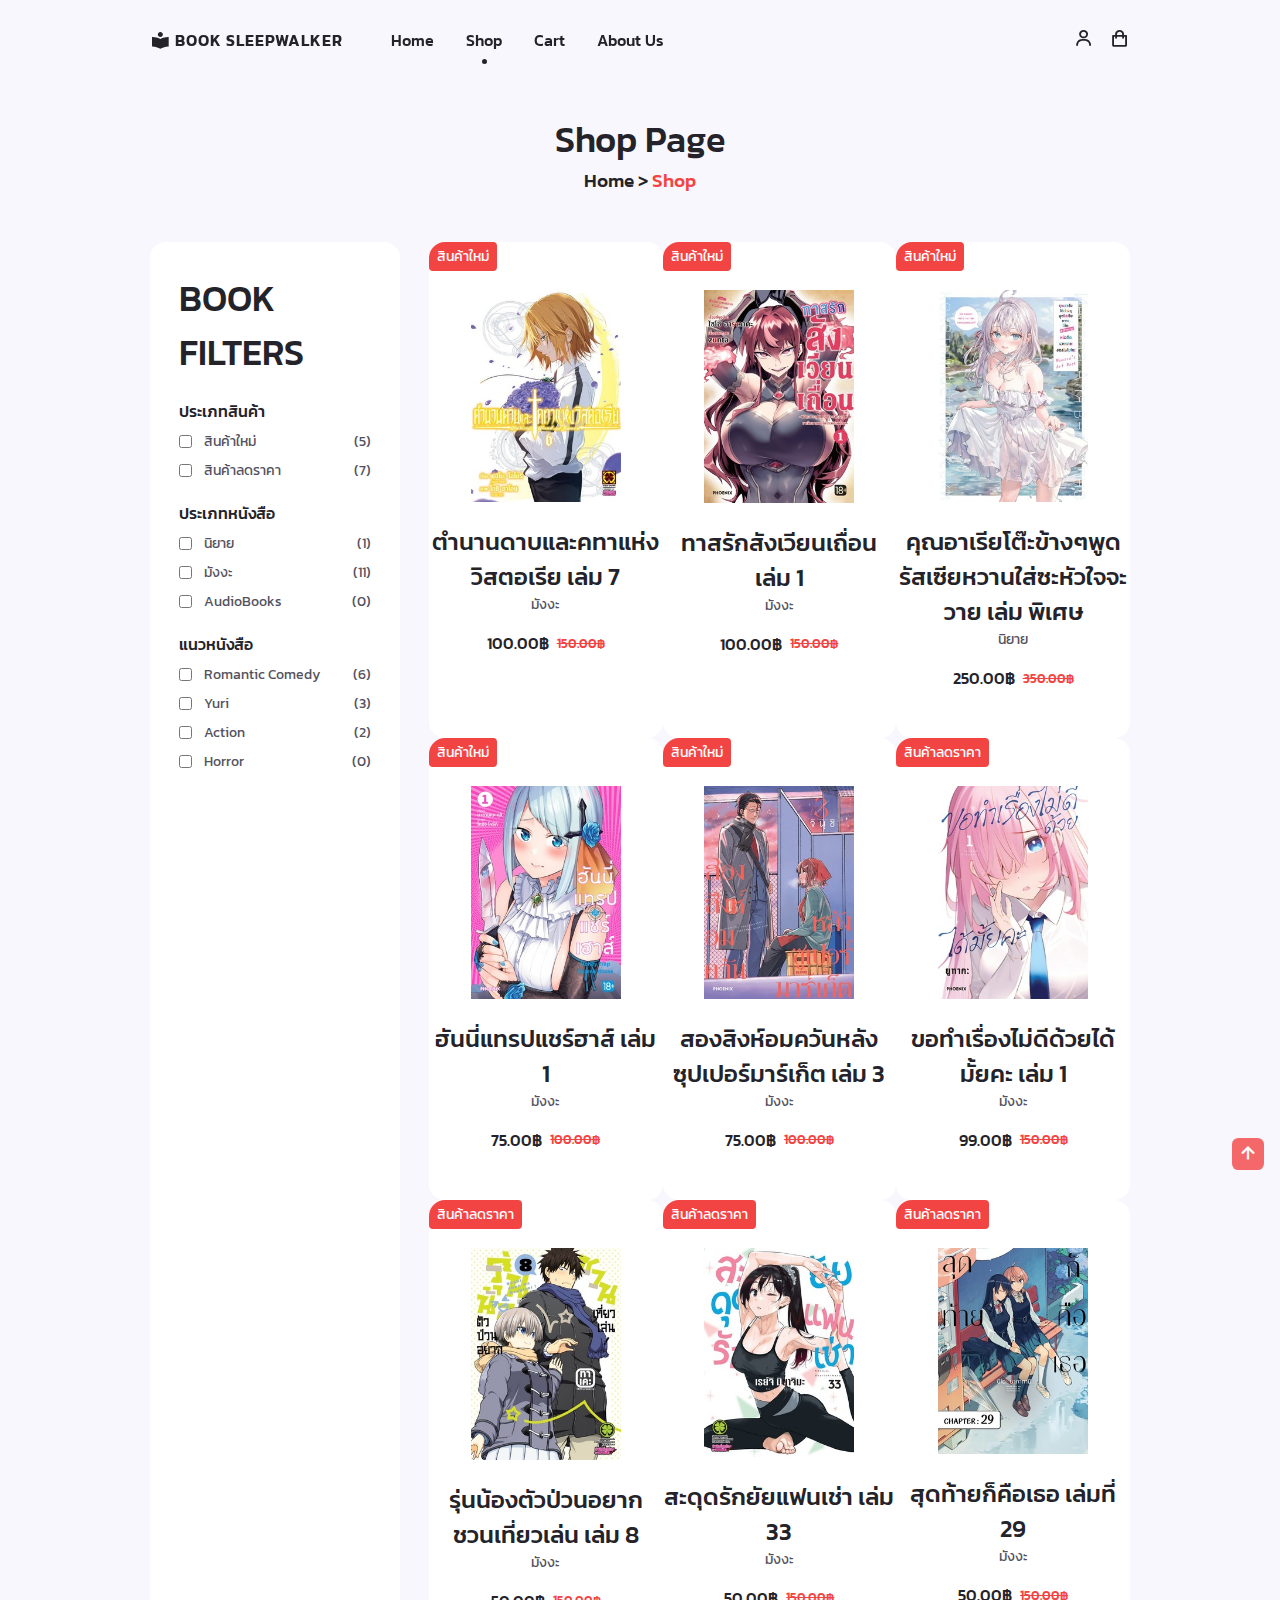
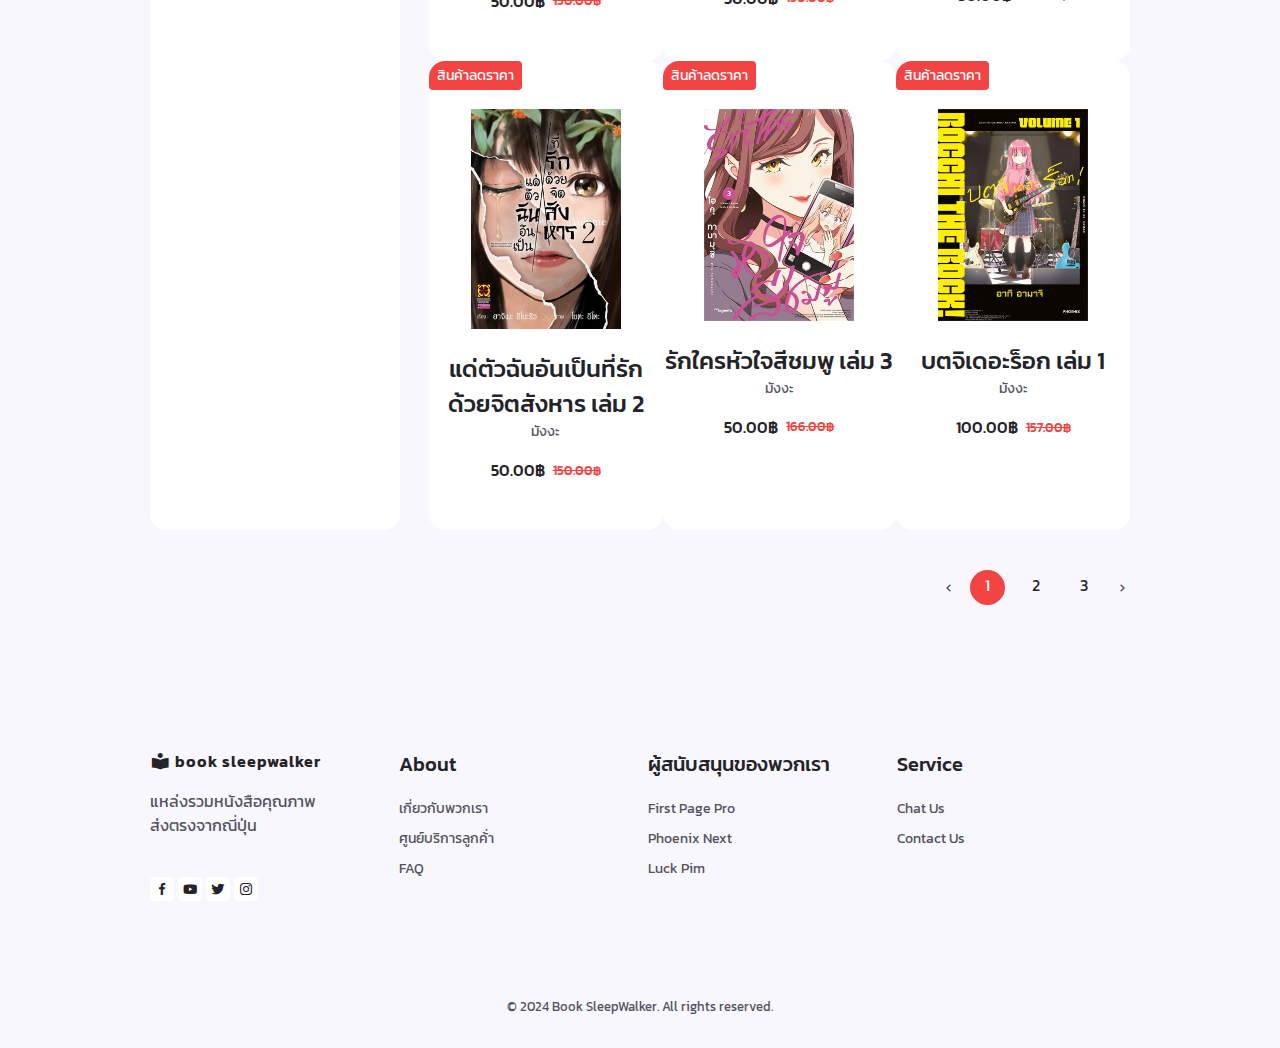
<file: shop.html>
<!DOCTYPE html>
<html lang="en">

<head>
    <meta charset="UTF-8">
    <meta name="viewport" content="width=device-width, initial-scale=1.0">

     <!-- =============== Web Icon =============== -->
     <link rel="icon" type="image/x-icon" href="assets/image/favicon_io/favicon.ico">

    <!-- =============== Link Boxicon =============== -->
    <link rel="stylesheet" href="https://unpkg.com/boxicons@2.1.4/css/boxicons.min.css">

    <!-- =============== Swiper Css =============== -->
    <link rel="stylesheet" href="assets/css/swiper-bundle.min.css">

    <!-- =============== Css =============== -->
    <link rel="stylesheet" href="assets/css/style.css">
    <link rel="stylesheet" href="assets/css/colors/color-1.css">

    <title>Book SleepWalker</title>
</head>

<body>
    <!-- =============== Header =============== -->
    <header class="header" id="header">
        <nav class="nav container">
            <a href="index.html" class="nav__logo">
                <i class="bx bxs-book-reader nav__logo-icon"></i> Book Sleepwalker
            </a>

            <div class="nav__menu" id="nav-menu">
                <ul class="nav__list">
                    <li class="nav__item">
                        <a href="index.html" class="nav__link ">Home</a>
                    </li>
                    <li class="nav__item">
                        <a href="shop.html" class="nav__link active-link">Shop</a>
                    </li>
                    <li class="nav__item">
                        <a href="cart.html" class="nav__link">Cart</a>
                    </li>
                    <li class="nav__item">
                        <a href="about.html" class="nav__link">About Us</a>
                    </li>
                </ul>

                <div class="nav__close" id="nav-close">
                    <i class="bx bx-x"></i>
                </div>
            </div>

            <div class="nav__btns">
                <div class="login__toggle" id="login-toggle">
                    <i class="bx bx-user"></i>
                </div>

                <div class="nav__shop" id="cart-shop">
                    <i class="bx bx-shopping-bag"></i>
                </div>

                <div class="nav__toggle" id="nav-toggle">
                    <i class='bx bx-grid-alt'></i>
                </div>
            </div>
        </nav>
    </header>

    <!-- =============== Cart =============== -->
    <div class="cart" id="cart">
        <i class="bx bx-x cart__close" id="cart-close"></i>
        <h2 class="cart__title-center">My Cart</h2>
    
        <div class="cartcontainer" id="cart-items">
            <!-- สินค้าจะถูกแสดงในส่วนนี้ผ่าน JavaScript -->
        </div>
    
        <div class="cart__prices">
            <span class="cart__prices-item" id="cart-items-count">0 items</span>
            <span class="cart__prices-total">Total: <span id="total-price">฿0.00</span></span>
        </div>
    
        <div class="link_wrapper">
            <button class="custom-link" id="checkout-button">สั่งซื้อ</button> <a href="cart.html"></a>
        </div>
    
        <div class="body-overlay" id="body-overlay"></div> <!-- พื้นหลังสีดำ -->
    
        <div id="success-message" class="hidden">
            <img src="assets/image/truck.gif" alt="Truck Animation" class="truck-animation" />
            
        </div>
    </div>
    <!-- =============== Fake Login =============== -->
    <div class="login" id="login">
        <i class="bx bx-x login__close" id="login-close"></i>

        <h2 class="login__title-center">Login</h2>

        <form action="" class="login__form grid">
            <div class="login__content">
                <label for="" class="login__lable">Email</label>
                <input type="text" class="login__input">
            </div>

            <div class="login__content">
                <label for="" class="login__lable">Password</label>
                <input type="password" class="login__input">
            </div>
            <div>
                <a href="#" class="button">Sign in</a>
            </div>

            <div>
                <p class="signup">Not a member?
                    <a href="register.html">SignUp Now!</a>
                </p>
            </div>
        </form>
    </div>
    <!-- =============== Main =============== -->
    <main class="main">
        <section class="shop section container">
            <h2 class="breadcrumb__title">Shop Page</h2>
            <h3 class="breadcrumb__subtitle">Home > <span>Shop</span></h3>

            <div class="shop__container grid">
                <div class="sidebar">
                    <h3 class="filter__title">Book Filters</Select></h3>
                    <div class="filter__content">
                        <h3 class="filter__subtitle">ประเภทสินค้า</h3>

                        <div class="filter">
                            <input type="checkbox" class="category-filter" value="new_items" id="new_items">
                            <p>สินค้าใหม่</p> <span>(5)</span>
                        </div>
                        <div class="filter">
                            <input type="checkbox" class="category-filter" value="discount_items" id="discount_items">
                            <p>สินค้าลดราคา</p> <span>(7)</span>
                        </div>
                    </div>

                    <div class="filter__content">
                        <h3 class="filter__subtitle">ประเภทหนังสือ</h3>

                        <div class="filter">
                            <input type="checkbox" class="category-filter" value="fiction" id="fiction">
                            <p>นิยาย</p> <span>(1)</span>
                        </div>
                        <div class="filter">
                            <input type="checkbox" class="category-filter" value="manga" id="manga">
                            <p>มังงะ</p> <span>(11)</span>
                        </div>
                        <div class="filter">
                            <input type="checkbox" class="category-filter" value="audiobooks" id="audiobooks">
                            <p>AudioBooks</p> <span>(0)</span>
                        </div>
                    </div>

                    <div class="filter__content">
                        <h3 class="filter__subtitle">แนวหนังสือ</h3>

                        <div class="filter">
                            <input type="checkbox" class="category-filter" value="romcom" id="romcom">
                            <p>Romantic Comedy</p> <span>(6)</span>
                        </div>
                        <div class="filter">
                            <input type="checkbox" class="category-filter" value="yuri" id="yuri">
                            <p>Yuri</p> <span>(3)</span>
                        </div>
                        <div class="filter">
                            <input type="checkbox" class="category-filter" value="act" id="act">
                            <p>Action</p> <span>(2)</span>
                        </div>
                        <div class="filter">
                            <input type="checkbox" class="category-filter" value="horror" id="horror">
                            <p>Horror</p> <span>(0)</span>
                        </div>
                    </div>
                </div>

                <div class="shop__items grid">
                    <!-- สินค้าใหม่ -->
                    <div class="shop__content book-item" data-category="manga,new_items,act">
                        <div class="shop__tag">สินค้าใหม่</div>
                        <img src="assets/image/bs1.jpg" alt="" class="shop__img">
                        <h3 class="shop__title">ตำนานดาบและคทาแห่งวิสตอเรีย เล่ม 7</h3>
                        <span class="shop__subtitle">มังงะ</span>

                        <div class="shop__price">
                            <span class="shop__price">100.00฿</span>
                            <span class="shop__discount">150.00฿</span>
                        </div>

                        <a href="cart.html" class="button shop__button">
                            <i class="bx bx-cart-alt shop__icon"></i>
                        </a>
                    </div>

                    <div class="shop__content book-item" data-category="manga,new_items,act">
                        <div class="shop__tag">สินค้าใหม่</div>
                        <img src="assets/image/bs2.jpg" alt="" class="shop__img">
                        <h3 class="shop__title">ทาสรักสังเวียนเถื่อน เล่ม 1</h3>
                        <span class="shop__subtitle">มังงะ</span>

                        <div class="shop__price">
                            <span class="shop__price">100.00฿</span>
                            <span class="shop__discount">150.00฿</span>
                        </div>

                        <a href="cart.html" class="button shop__button">
                            <i class="bx bx-cart-alt shop__icon"></i>
                        </a>
                    </div>

                    <div class="shop__content book-item" data-category="fiction,new_items,romcom">
                        <div class="shop__tag">สินค้าใหม่</div>
                        <img src="assets/image/bs3.jpg" alt="" class="shop__img">
                        <h3 class="shop__title">คุณอาเรียโต๊ะข้างๆพูดรัสเซียหวานใส่ซะหัวใจจะวาย เล่ม พิเศษ</h3>
                        <span class="shop__subtitle">นิยาย</span>

                        <div class="shop__price">
                            <span class="shop__price">250.00฿</span>
                            <span class="shop__discount">350.00฿</span>
                        </div>

                        <a href="cart.html" class="button shop__button">
                            <i class="bx bx-cart-alt shop__icon"></i>
                        </a>
                    </div>

                    <div class="shop__content book-item" data-category="manga,new_items,romcom">
                        <div class="shop__tag">สินค้าใหม่</div>
                        <img src="assets/image/bs5.jpg" alt="" class="shop__img">
                        <h3 class="shop__title">ฮันนี่แทรปแชร์ฮาส์ เล่ม 1</h3>
                        <span class="shop__subtitle">มังงะ</span>

                        <div class="shop__price">
                            <span class="shop__price">75.00฿</span>
                            <span class="shop__discount">100.00฿</span>
                        </div>

                        <a href="cart.html" class="button shop__button">
                            <i class="bx bx-cart-alt shop__icon"></i>
                        </a>
                    </div>

                    <div class="shop__content book-item" data-category="manga,new_items,romcom">
                        <div class="shop__tag">สินค้าใหม่</div>
                        <img src="assets/image/cart3.jpg" alt="" class="shop__img">
                        <h3 class="shop__title">สองสิงห์อมควันหลังซุปเปอร์มาร์เก็ต เล่ม 3 </h3>
                        <span class="shop__subtitle">มังงะ</span>

                        <div class="shop__price">
                            <span class="shop__price">75.00฿</span>
                            <span class="shop__discount">100.00฿</span>
                        </div>

                        <a href="cart.html" class="button shop__button">
                            <i class="bx bx-cart-alt shop__icon"></i>
                        </a>
                    </div>
                    <!-- สินค้าลดราคา -->
                    <div class="shop__content book-item" data-category="manga,discount_items,romcom">
                        <div class="shop__tag">สินค้าลดราคา</div>
                        <img src="assets/image/bs4.jpg" alt="" class="shop__img">
                        <h3 class="shop__title">ขอทำเรื่องไม่ดีด้วยได้มั้ยคะ เล่ม 1</h3>
                        <span class="shop__subtitle">มังงะ</span>

                        <div class="shop__price">
                            <span class="shop__price">99.00฿</span>
                            <span class="shop__discount">150.00฿</span>
                        </div>

                        <a href="cart.html" class="button shop__button">
                            <i class="bx bx-cart-alt shop__icon"></i>
                        </a>
                    </div>

                    <div class="shop__content book-item" data-category="manga,discount_items,romcom">
                        <div class="shop__tag">สินค้าลดราคา</div>
                        <img src="assets/image/cart1.jpg" alt="" class="shop__img">
                        <h3 class="shop__title">รุ่นน้องตัวป่วนอยากชวนเที่ยวเล่น เล่ม 8</h3>
                        <span class="shop__subtitle">มังงะ</span>

                        <div class="shop__price">
                            <span class="shop__price">50.00฿</span>
                            <span class="shop__discount">150.00฿</span>
                        </div>

                        <a href="cart.html" class="button shop__button">
                            <i class="bx bx-cart-alt shop__icon"></i>
                        </a>
                    </div>

                    <div class="shop__content book-item" data-category="manga,discount_items,romcom">
                        <div class="shop__tag">สินค้าลดราคา</div>
                        <img src="assets/image/new4.jpg" alt="" class="shop__img">
                        <h3 class="shop__title">สะดุดรักยัยแฟนเช่า เล่ม 33</h3>
                        <span class="shop__subtitle">มังงะ</span>

                        <div class="shop__price">
                            <span class="shop__price">50.00฿</span>
                            <span class="shop__discount">150.00฿</span>
                        </div>

                        <a href="cart.html" class="button shop__button">
                            <i class="bx bx-cart-alt shop__icon"></i>
                        </a>
                    </div>

                    <div class="shop__content book-item" data-category="manga,discount_items,yuri">
                        <div class="shop__tag">สินค้าลดราคา</div>
                        <img src="assets/image/new5.jpg" alt="" class="shop__img">
                        <h3 class="shop__title">สุดท้ายก็คือเธอ เล่มที่ 29</h3>
                        <span class="shop__subtitle">มังงะ</span>

                        <div class="shop__price">
                            <span class="shop__price">50.00฿</span>
                            <span class="shop__discount">150.00฿</span>
                        </div>

                        <a href="cart.html" class="button shop__button">
                            <i class="bx bx-cart-alt shop__icon"></i>
                        </a>
                    </div>

                    <div class="shop__content book-item" data-category="manga,discount_items,horror">
                        <div class="shop__tag">สินค้าลดราคา</div>
                        <img src="assets/image/new6.jpg" alt="" class="shop__img">
                        <h3 class="shop__title">แด่ตัวฉันอันเป็นที่รัก ด้วยจิตสังหาร เล่ม 2</h3>
                        <span class="shop__subtitle">มังงะ</span>

                        <div class="shop__price">
                            <span class="shop__price">50.00฿</span>
                            <span class="shop__discount">150.00฿</span>
                        </div>

                        <a href="cart.html" class="button shop__button">
                            <i class="bx bx-cart-alt shop__icon"></i>
                        </a>
                    </div>

                    <div class="shop__content book-item" data-category="manga,discount_items,yuri">
                        <div class="shop__tag">สินค้าลดราคา</div>
                        <img src="assets/image/dis1.jpg" alt="" class="shop__img">
                        <h3 class="shop__title">รักใครหัวใจสีชมพู เล่ม 3</h3>
                        <span class="shop__subtitle">มังงะ</span>

                        <div class="shop__price">
                            <span class="shop__price">50.00฿</span>
                            <span class="shop__discount">166.00฿</span>
                        </div>

                        <a href="cart.html" class="button shop__button">
                            <i class="bx bx-cart-alt shop__icon"></i>
                        </a>
                    </div>

                    <div class="shop__content book-item" data-category="manga,discount_items,yuri">
                        <div class="shop__tag">สินค้าลดราคา</div>
                        <img src="assets/image/dis2.jpg" alt="" class="shop__img">
                        <h3 class="shop__title">บตจิเดอะร็อก เล่ม 1</h3>
                        <span class="shop__subtitle">มังงะ</span>

                        <div class="shop__price">
                            <span class="shop__price">100.00฿</span>
                            <span class="shop__discount">157.00฿</span>
                        </div>

                        <a href="cart.html" class="button shop__button">
                            <i class="bx bx-cart-alt shop__icon"></i>
                        </a>
                    </div>
                </div>
            </div>

            <div class="pagination">
                <i class="bx bx-chevron-left pageination"></i>

                <a href="shop.html" class="current">1</a>
                <a href="shop1.html">2</a>
                <a href="shop2.html">3</a>

                <i class="bx bx-chevron-right pageination"></i>
            </div>
        </section>
    </main>
    <!-- =============== Footer =============== -->
    <footer class="footer section">
        <div class="footer__container container grid">
            <!-- =============== Footer Content1 =============== -->
            <div class="footer__content">
                <a href="#" class="footer__logo">
                    <i class="bx bxs-book-reader footer__logo-icon"></i> Book SleepWalker
                </a>

                <p class="footer__description">แหล่งรวมหนังสือคุณภาพ <br> ส่งตรงจากณี่ปุ่น </p>

                <ul class="footer__social">
                    <a href="#" class="footer__social-link"><i class="bx bxl-facebook"></i></a>
                    <a href="#" class="footer__social-link"><i class="bx bxl-youtube"></i></a>
                    <a href="#" class="footer__social-link"><i class="bx bxl-twitter"></i></a>
                    <a href="#" class="footer__social-link"><i class="bx bxl-instagram"></i></a>
                </ul>
            </div>
            <!-- =============== Footer Content2 =============== -->
            <div class="footer__content">
                <h3 class="footer__title">About</h3>

                <ul class="footer__links">
                    <li><a href="#" class="footer__link">เกี่ยวกับพวกเรา</a></li>
                    <li><a href="#" class="footer__link">ศูนย์บริการลูกค้่า</a></li>
                    <li><a href="#" class="footer__link">FAQ</a></li>
                </ul>
            </div>

            <!-- =============== Footer Content3 =============== -->
            <div class="footer__content">
                <h3 class="footer__title">ผู้สนับสนุนของพวกเรา</h3>

                <ul class="footer__links">
                    <li><a href="https://www.firstpagepro.com/" class="footer__link">First Page Pro</a></li>
                    <li><a href="https://www.phoenixnext.com/?srsltid=AfmBOoojTBIEDl5uqASlLhggw35jl0_dQwyL7SspkXsNY2WceWwjmKgH"
                            class="footer__link">Phoenix Next</a></li>
                    <li><a href="https://www.luckpim.com/" class="footer__link">Luck Pim</a></li>
                </ul>
            </div>

            <!-- =============== Footer Content4 =============== -->
            <div class="footer__content">
                <h3 class="footer__title">Service</h3>

                <ul class="footer__links">
                    <li><a href="#" class="footer__link">Chat Us</a></li>
                    <li><a href="#" class="footer__link">Contact Us</a></li>
                    <li><a href="#" class="footer__link"></a></li>
                </ul>
            </div>

        </div>
        <span class="footer__copy">
            <p>&copy; 2024 Book SleepWalker. All rights reserved.</p>
        </span>
    </footer>

    <!-- ===============Scroll Up =============== -->
    <a href="" class="scrollup" id="scroll-up">
        <i class="bx bx-up-arrow-alt scrollup__icon"></i>
    </a>

    <!-- =============== Swiper Js =============== -->
    <script src="assets/js/swiper-bundle.min.js"></script>

    <!-- =============== Main Js =============== -->
    <script src="assets/js/main.js"></script>


</body>

</html>
</file>
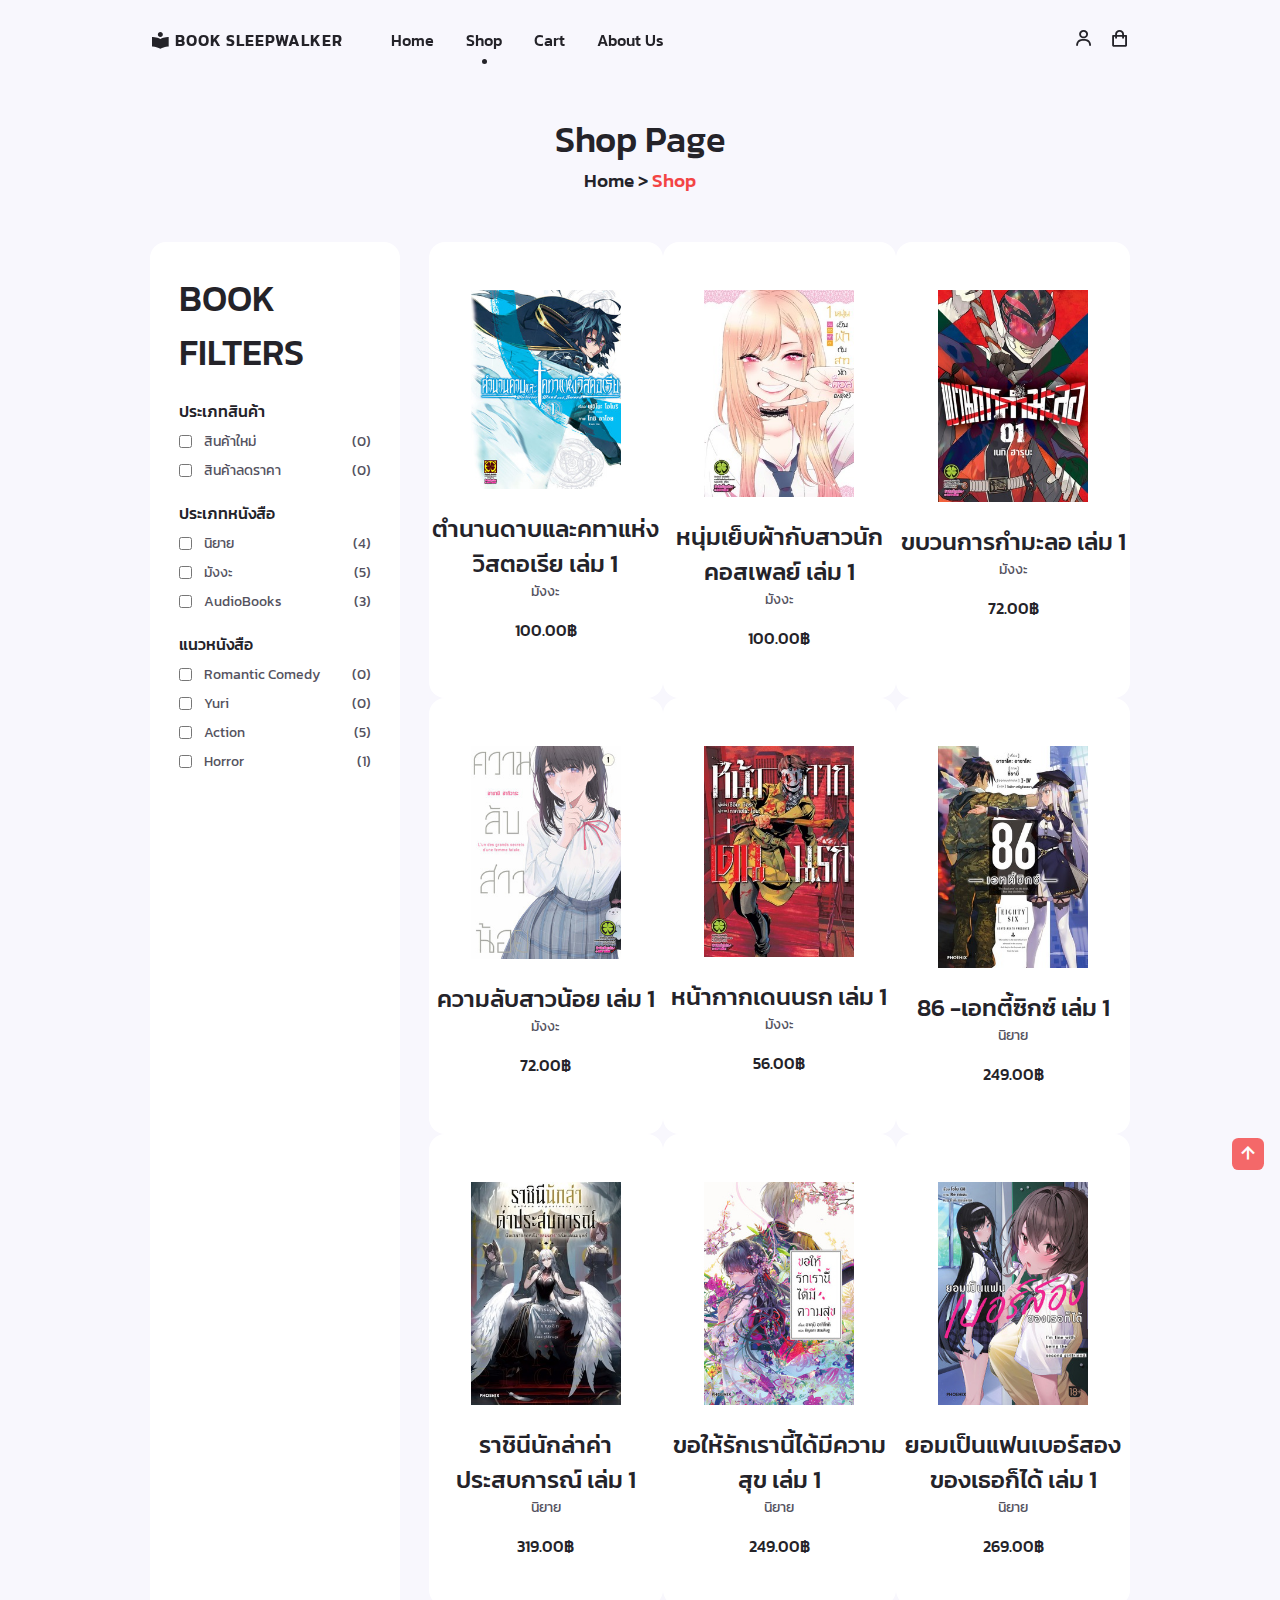
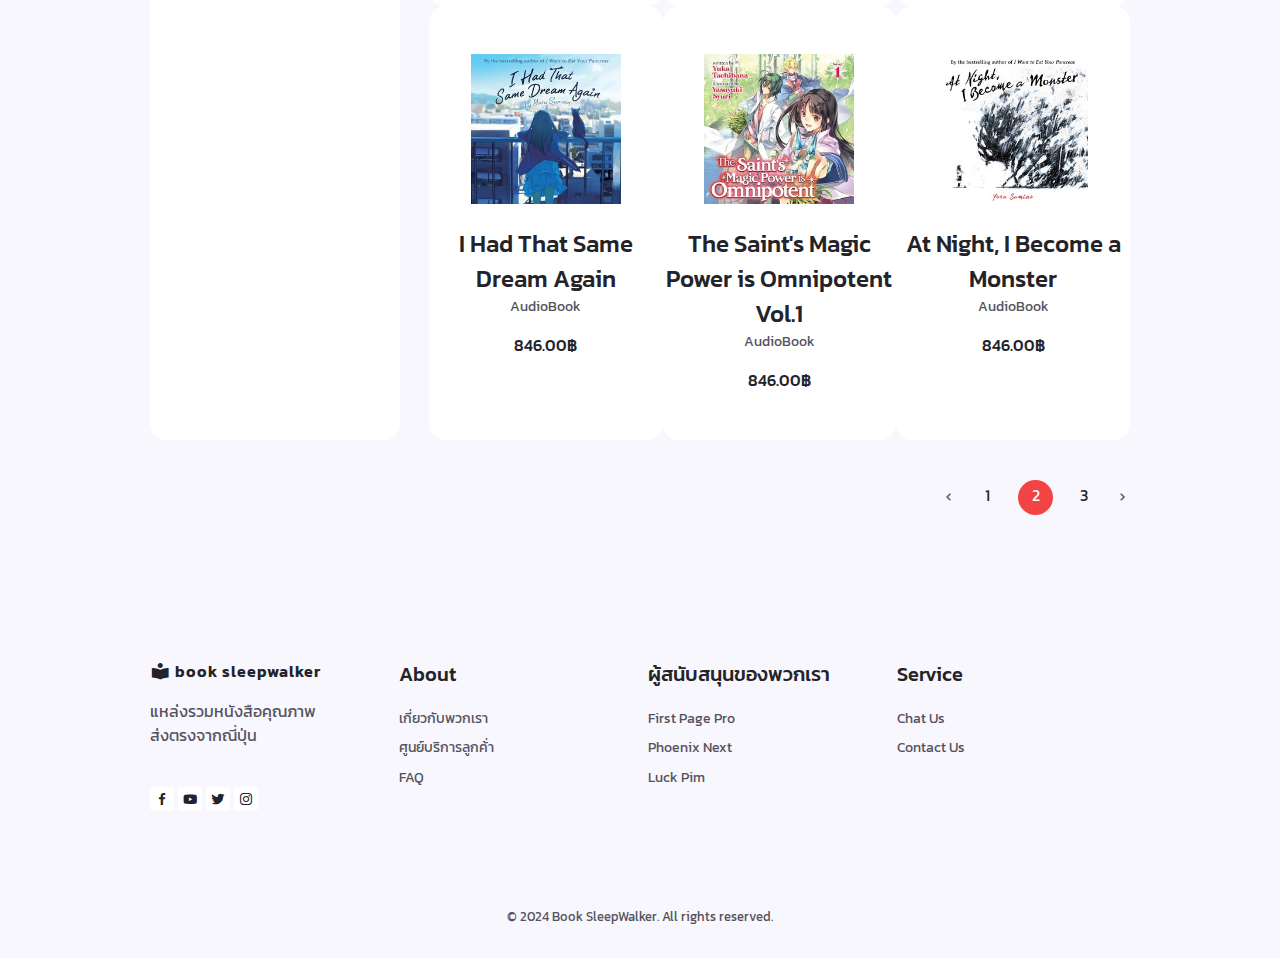
<file: shop1.html>
<!DOCTYPE html>
<html lang="en">

<head>
    <meta charset="UTF-8">
    <meta name="viewport" content="width=device-width, initial-scale=1.0">

    <!-- =============== Web Icon =============== -->
    <link rel="icon" type="image/x-icon" href="assets/image/favicon_io/favicon.ico">

    <!-- =============== Link Boxicon =============== -->
    <link rel="stylesheet" href="https://unpkg.com/boxicons@2.1.4/css/boxicons.min.css">

    <!-- =============== Swiper Css =============== -->
    <link rel="stylesheet" href="assets/css/swiper-bundle.min.css">

    <!-- =============== Css =============== -->
    <link rel="stylesheet" href="assets/css/style.css">
    <link rel="stylesheet" href="assets/css/colors/color-1.css">

    <title>Book SleepWalker</title>
</head>

<body>
    <!-- =============== Header =============== -->
    <header class="header" id="header">
        <nav class="nav container">
            <a href="index.html" class="nav__logo">
                <i class="bx bxs-book-reader nav__logo-icon"></i> Book Sleepwalker
            </a>

            <div class="nav__menu" id="nav-menu">
                <ul class="nav__list">
                    <li class="nav__item">
                        <a href="index.html" class="nav__link ">Home</a>
                    </li>
                    <li class="nav__item">
                        <a href="shop.html" class="nav__link active-link">Shop</a>
                    </li>
                    <li class="nav__item">
                        <a href="cart.html" class="nav__link">Cart</a>
                    </li>
                    <li class="nav__item">
                        <a href="about.html" class="nav__link">About Us</a>
                    </li>
                </ul>

                <div class="nav__close" id="nav-close">
                    <i class="bx bx-x"></i>
                </div>
            </div>

            <div class="nav__btns">
                <div class="login__toggle" id="login-toggle">
                    <i class="bx bx-user"></i>
                </div>

                <div class="nav__shop" id="cart-shop">
                    <i class="bx bx-shopping-bag"></i>
                </div>

                <div class="nav__toggle" id="nav-toggle">
                    <i class='bx bx-grid-alt'></i>
                </div>
            </div>
        </nav>
    </header>

    <!-- =============== Cart =============== -->
    <div class="cart" id="cart">
        <i class="bx bx-x cart__close" id="cart-close"></i>
        <h2 class="cart__title-center">My Cart</h2>
    
        <div class="cartcontainer" id="cart-items">
            <!-- สินค้าจะถูกแสดงในส่วนนี้ผ่าน JavaScript -->
        </div>
    
        <div class="cart__prices">
            <span class="cart__prices-item" id="cart-items-count">0 items</span>
            <span class="cart__prices-total">Total: <span id="total-price">฿0.00</span></span>
        </div>
    
        <div class="link_wrapper">
            <button class="custom-link" id="checkout-button">สั่งซื้อ</button> <a href="cart.html"></a>
        </div>
    
        <div class="body-overlay" id="body-overlay"></div> <!-- พื้นหลังสีดำ -->
    
        <div id="success-message" class="hidden">
            <img src="assets/image/truck.gif" alt="Truck Animation" class="truck-animation" />
            
        </div>
    </div>

    <!-- =============== Fake Login =============== -->
    <div class="login" id="login">
        <i class="bx bx-x login__close" id="login-close"></i>

        <h2 class="login__title-center">Login</h2>

        <form action="" class="login__form grid">
            <div class="login__content">
                <label for="" class="login__lable">Email</label>
                <input type="text" class="login__input">
            </div>

            <div class="login__content">
                <label for="" class="login__lable">Password</label>
                <input type="password" class="login__input">
            </div>
            <div>
                <a href="#" class="button">Sign in</a>
            </div>

            <div>
                <p class="signup">Not a member?
                    <a href="register.html">SignUp Now!</a>
                </p>
            </div>
        </form>
    </div>
    <!-- =============== Main =============== -->
    <main class="main">
        <section class="shop section container">
            <h2 class="breadcrumb__title">Shop Page</h2>
            <h3 class="breadcrumb__subtitle">Home > <span>Shop</span></h3>

            <div class="shop__container grid">
                <div class="sidebar">
                    <h3 class="filter__title">Book Filters</Select></h3>
                    <div class="filter__content">
                        <h3 class="filter__subtitle">ประเภทสินค้า</h3>

                        <div class="filter">
                            <input type="checkbox" class="category-filter" value="new_items" id="new_items">
                            <p>สินค้าใหม่</p> <span>(0)</span>
                        </div>
                        <div class="filter">
                            <input type="checkbox" class="category-filter" value="discount_items" id="discount_items">
                            <p>สินค้าลดราคา</p> <span>(0)</span>
                        </div>
                    </div>

                    <div class="filter__content">
                        <h3 class="filter__subtitle">ประเภทหนังสือ</h3>

                        <div class="filter">
                            <input type="checkbox" class="category-filter" value="fiction" id="fiction">
                            <p>นิยาย</p> <span>(4)</span>
                        </div>
                        <div class="filter">
                            <input type="checkbox" class="category-filter" value="manga" id="manga">
                            <p>มังงะ</p> <span>(5)</span>
                        </div>
                        <div class="filter">
                            <input type="checkbox" class="category-filter" value="audiobooks" id="audiobooks">
                            <p>AudioBooks</p> <span>(3)</span>
                        </div>
                    </div>

                    <div class="filter__content">
                        <h3 class="filter__subtitle">แนวหนังสือ</h3>

                        <div class="filter">
                            <input type="checkbox" class="category-filter" value="romcom" id="romcom">
                            <p>Romantic Comedy</p> <span>(0)</span>
                        </div>
                        <div class="filter">
                            <input type="checkbox" class="category-filter" value="yuri" id="yuri">
                            <p>Yuri</p> <span>(0)</span>
                        </div>
                        <div class="filter">
                            <input type="checkbox" class="category-filter" value="act" id="act">
                            <p>Action</p> <span>(5)</span>
                        </div>
                        <div class="filter">
                            <input type="checkbox" class="category-filter" value="horror" id="horror">
                            <p>Horror</p> <span>(1)</span>
                        </div>
                    </div>
                </div>

                <div class="shop__items grid">
                    <!-- สินค้าใหม่ -->
                    <div class="shop__content book-item" data-category="manga,act">
                        <img src="assets/image/Manga/Mg1.jpg" alt="" class="shop__img">
                        <h3 class="shop__title">ตำนานดาบและคทาแห่งวิสตอเรีย เล่ม 1</h3>
                        <span class="shop__subtitle">มังงะ</span>

                        <div class="shop__price">
                            <span class="shop__price">100.00฿</span>
                        </div>
                        <a href="cart.html" class="button shop__button">
                            <i class="bx bx-cart-alt shop__icon"></i>
                        </a>
                    </div>

                    <div class="shop__content book-item" data-category="manga,romcom">
                        <img src="assets/image/Manga/Mg2.jpg" alt="" class="shop__img">
                        <h3 class="shop__title">หนุ่มเย็บผ้ากับสาวนักคอสเพลย์ เล่ม 1</h3>
                        <span class="shop__subtitle">มังงะ</span>

                        <div class="shop__price">
                            <span class="shop__price">100.00฿</span>
                        </div>
                        <a href="cart.html" class="button shop__button">
                            <i class="bx bx-cart-alt shop__icon"></i>
                        </a>
                    </div>

                    <div class="shop__content book-item" data-category="manga,act">
                        <img src="assets/image/Manga/Mg3.jpg" alt="" class="shop__img">
                        <h3 class="shop__title">ขบวนการกำมะลอ เล่ม 1</h3>
                        <span class="shop__subtitle">มังงะ</span>

                        <div class="shop__price">
                            <span class="shop__price">72.00฿</span>
                        </div>
                        <a href="cart.html" class="button shop__button">
                            <i class="bx bx-cart-alt shop__icon"></i>
                        </a>
                    </div>

                    <div class="shop__content book-item" data-category="manga">
                        <img src="assets/image/Manga/Mg4.jpg" alt="" class="shop__img">
                        <h3 class="shop__title">ความลับสาวน้อย เล่ม 1</h3>
                        <span class="shop__subtitle">มังงะ</span>

                        <div class="shop__price">
                            <span class="shop__price">72.00฿</span>
                        </div>
                        <a href="cart.html" class="button shop__button">
                            <i class="bx bx-cart-alt shop__icon"></i>
                        </a>
                    </div>

                    <div class="shop__content book-item" data-category="manga,act">
                        <img src="assets/image/Manga/Mg5.jpg" alt="" class="shop__img">
                        <h3 class="shop__title">หน้ากากเดนนรก เล่ม 1</h3>
                        <span class="shop__subtitle">มังงะ</span>

                        <div class="shop__price">
                            <span class="shop__price">56.00฿</span>
                        </div>
                        <a href="cart.html" class="button shop__button">
                            <i class="bx bx-cart-alt shop__icon"></i>
                        </a>
                    </div>

                    <div class="shop__content book-item" data-category="fiction,act">
                        <img src="assets/image/Lights Novel/Ln1.jpg" alt="" class="shop__img">
                        <h3 class="shop__title">86 -เอทตี้ซิกซ์ เล่ม 1</h3>
                        <span class="shop__subtitle">นิยาย</span>

                        <div class="shop__price">
                            <span class="shop__price">249.00฿</span>
                        </div>
                        <a href="cart.html" class="button shop__button">
                            <i class="bx bx-cart-alt shop__icon"></i>
                        </a>
                    </div>

                    <div class="shop__content book-item" data-category="fiction,act">
                        <img src="assets/image/Lights Novel/Ln2.jpg" alt="" class="shop__img">
                        <h3 class="shop__title">ราชินีนักล่าค่าประสบการณ์ เล่ม 1</h3>
                        <span class="shop__subtitle">นิยาย</span>

                        <div class="shop__price">
                            <span class="shop__price">319.00฿</span>
                        </div>
                        <a href="cart.html" class="button shop__button">
                            <i class="bx bx-cart-alt shop__icon"></i>
                        </a>
                    </div>

                    <div class="shop__content book-item" data-category="fiction,romcom">
                        <img src="assets/image/Lights Novel/Ln3.jpg" alt="" class="shop__img">
                        <h3 class="shop__title">ขอให้รักเรานี้ได้มีความสุข เล่ม 1</h3>
                        <span class="shop__subtitle">นิยาย</span>

                        <div class="shop__price">
                            <span class="shop__price">249.00฿</span>
                        </div>
                        <a href="cart.html" class="button shop__button">
                            <i class="bx bx-cart-alt shop__icon"></i>
                        </a>
                    </div>

                    <div class="shop__content book-item" data-category="fiction,romcom">
                        <img src="assets/image/Lights Novel/Ln5.jpg" alt="" class="shop__img">
                        <h3 class="shop__title">ยอมเป็นแฟนเบอร์สองของเธอก็ได้ เล่ม 1</h3>
                        <span class="shop__subtitle">นิยาย</span>

                        <div class="shop__price">
                            <span class="shop__price">269.00฿</span>
                        </div>
                        <a href="cart.html" class="button shop__button">
                            <i class="bx bx-cart-alt shop__icon"></i>
                        </a>
                    </div>

                    <div class="shop__content book-item" data-category="audiobooks">
                        <img src="assets/image/Audiobook/Ab1.jpg" alt="" class="shop__img">
                        <h3 class="shop__title">I Had That Same Dream Again</h3>
                        <span class="shop__subtitle">AudioBook</span>

                        <div class="shop__price">
                            <span class="shop__price">846.00฿</span>
                        </div>

                        <a href="cart.html" class="button shop__button">
                            <i class="bx bx-cart-alt shop__icon"></i>
                        </a>
                    </div>

                    <div class="shop__content book-item" data-category="audiobooks,romcom">
                        <img src="assets/image/Audiobook/Ab2.jpg" alt="" class="shop__img">
                        <h3 class="shop__title">The Saint's Magic Power is Omnipotent Vol.1</h3>
                        <span class="shop__subtitle">AudioBook</span>

                        <div class="shop__price">
                            <span class="shop__price">846.00฿</span>
                        </div>

                        <a href="cart.html" class="button shop__button">
                            <i class="bx bx-cart-alt shop__icon"></i>
                        </a>
                    </div>

                    <div class="shop__content book-item" data-category="audiobooks,horror">
                        <img src="assets/image/Audiobook/Ab3.jpg" alt="" class="shop__img">
                        <h3 class="shop__title"> At Night, I Become a Monster</h3>
                        <span class="shop__subtitle">AudioBook</span>

                        <div class="shop__price">
                            <span class="shop__price">846.00฿</span>
                        </div>

                        <a href="cart.html" class="button shop__button">
                            <i class="bx bx-cart-alt shop__icon"></i>
                        </a>
                    </div>
                </div>
            </div>

            <div class="pagination">
                <i class="bx bx-chevron-left pageination"></i>

                <a href="shop.html">1</a>
                <a href="shop1.html" class="current">2</a>
                <a href="shop2.html">3</a>

                <i class="bx bx-chevron-right pageination"></i>
            </div>
        </section>
    </main>
    <!-- =============== Footer =============== -->
    <footer class="footer section">
        <div class="footer__container container grid">
            <!-- =============== Footer Content1 =============== -->
            <div class="footer__content">
                <a href="#" class="footer__logo">
                    <i class="bx bxs-book-reader footer__logo-icon"></i> Book SleepWalker
                </a>

                <p class="footer__description">แหล่งรวมหนังสือคุณภาพ <br> ส่งตรงจากณี่ปุ่น </p>

                <ul class="footer__social">
                    <a href="#" class="footer__social-link"><i class="bx bxl-facebook"></i></a>
                    <a href="#" class="footer__social-link"><i class="bx bxl-youtube"></i></a>
                    <a href="#" class="footer__social-link"><i class="bx bxl-twitter"></i></a>
                    <a href="#" class="footer__social-link"><i class="bx bxl-instagram"></i></a>
                </ul>
            </div>
            <!-- =============== Footer Content2 =============== -->
            <div class="footer__content">
                <h3 class="footer__title">About</h3>

                <ul class="footer__links">
                    <li><a href="#" class="footer__link">เกี่ยวกับพวกเรา</a></li>
                    <li><a href="#" class="footer__link">ศูนย์บริการลูกค้่า</a></li>
                    <li><a href="#" class="footer__link">FAQ</a></li>
                </ul>
            </div>

            <!-- =============== Footer Content3 =============== -->
            <div class="footer__content">
                <h3 class="footer__title">ผู้สนับสนุนของพวกเรา</h3>

                <ul class="footer__links">
                    <li><a href="https://www.firstpagepro.com/" class="footer__link">First Page Pro</a></li>
                    <li><a href="https://www.phoenixnext.com/?srsltid=AfmBOoojTBIEDl5uqASlLhggw35jl0_dQwyL7SspkXsNY2WceWwjmKgH"
                            class="footer__link">Phoenix Next</a></li>
                    <li><a href="https://www.luckpim.com/" class="footer__link">Luck Pim</a></li>
                </ul>
            </div>

            <!-- =============== Footer Content4 =============== -->
            <div class="footer__content">
                <h3 class="footer__title">Service</h3>

                <ul class="footer__links">
                    <li><a href="#" class="footer__link">Chat Us</a></li>
                    <li><a href="#" class="footer__link">Contact Us</a></li>
                    <li><a href="#" class="footer__link"></a></li>
                </ul>
            </div>

        </div>
        <span class="footer__copy">
            <p>&copy; 2024 Book SleepWalker. All rights reserved.</p>
        </span>
    </footer>

    <!-- ===============Scroll Up =============== -->
    <a href="" class="scrollup" id="scroll-up">
        <i class="bx bx-up-arrow-alt scrollup__icon"></i>
    </a>

    <!-- =============== Swiper Js =============== -->
    <script src="assets/js/swiper-bundle.min.js"></script>

    <!-- =============== Main Js =============== -->
    <script src="assets/js/main.js"></script>


</body>

</html>
</file>
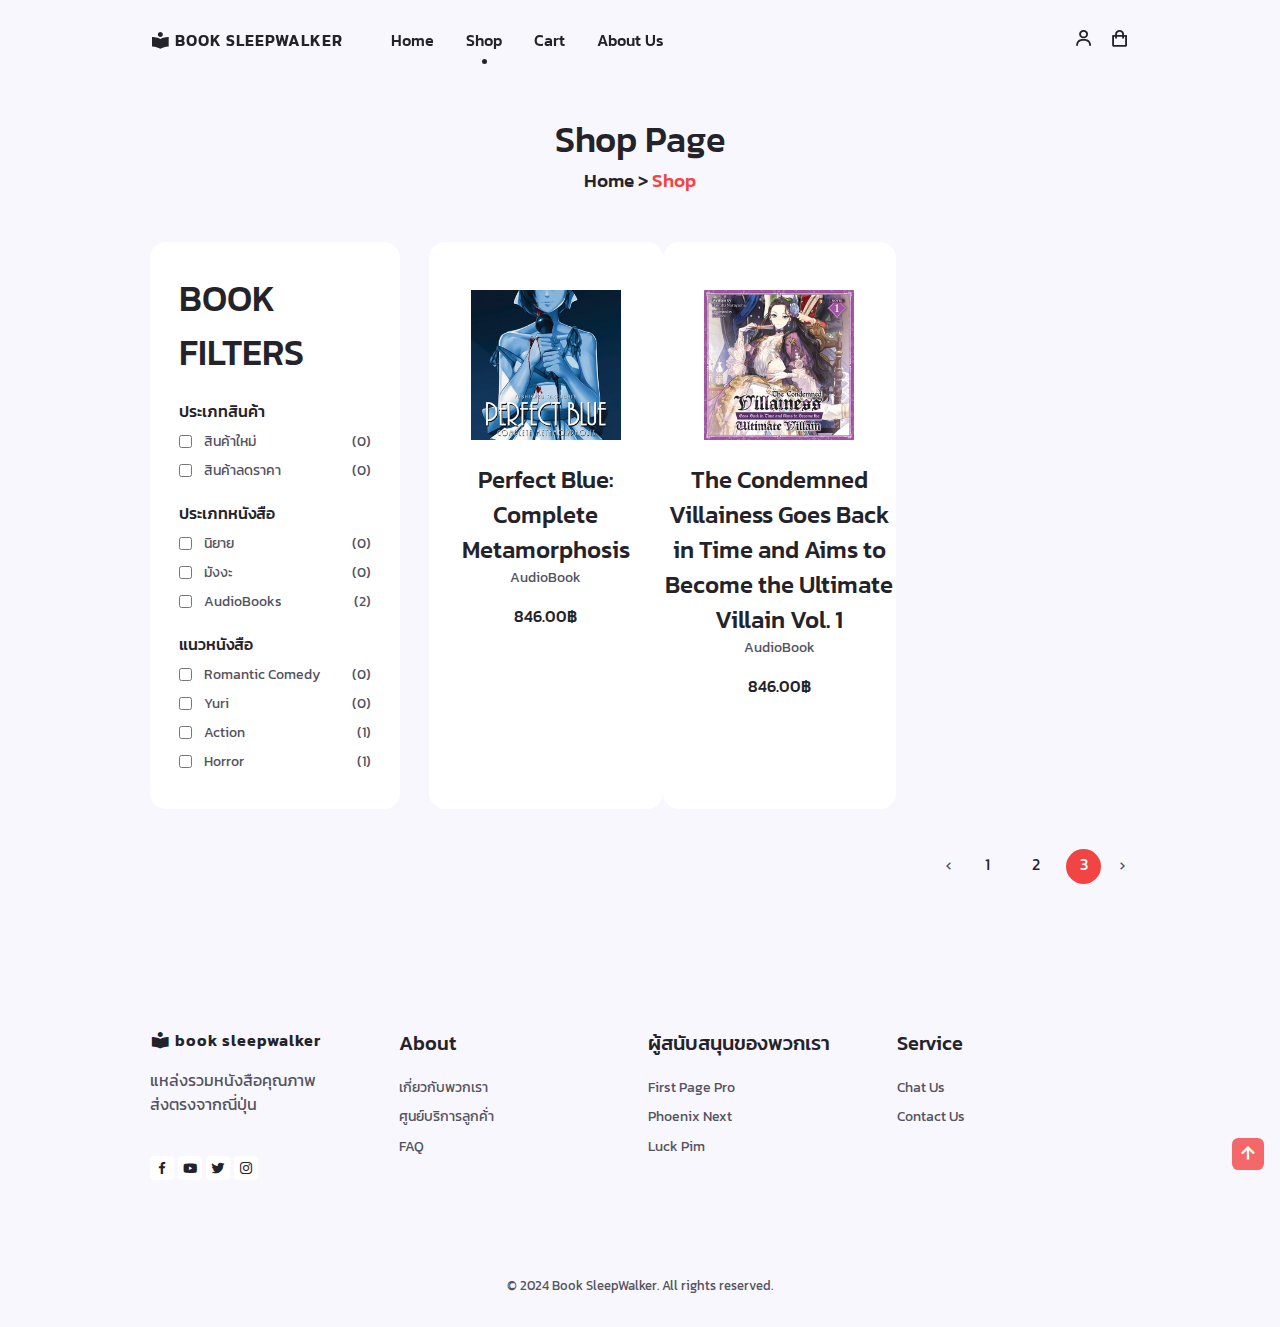
<file: shop2.html>
<!DOCTYPE html>
<html lang="en">

<head>
    <meta charset="UTF-8">
    <meta name="viewport" content="width=device-width, initial-scale=1.0">

    <!-- =============== Web Icon =============== -->
    <link rel="icon" type="image/x-icon" href="assets/image/favicon_io/favicon.ico">

    <!-- =============== Link Boxicon =============== -->
    <link rel="stylesheet" href="https://unpkg.com/boxicons@2.1.4/css/boxicons.min.css">

    <!-- =============== Swiper Css =============== -->
    <link rel="stylesheet" href="assets/css/swiper-bundle.min.css">

    <!-- =============== Css =============== -->
    <link rel="stylesheet" href="assets/css/style.css">
    <link rel="stylesheet" href="assets/css/colors/color-1.css">

    <title>Book SleepWalker</title>
</head>

<body>
    <!-- =============== Header =============== -->
    <header class="header" id="header">
        <nav class="nav container">
            <a href="index.html" class="nav__logo">
                <i class="bx bxs-book-reader nav__logo-icon"></i> Book Sleepwalker
            </a>

            <div class="nav__menu" id="nav-menu">
                <ul class="nav__list">
                    <li class="nav__item">
                        <a href="index.html" class="nav__link ">Home</a>
                    </li>
                    <li class="nav__item">
                        <a href="shop.html" class="nav__link active-link">Shop</a>
                    </li>
                    <li class="nav__item">
                        <a href="cart.html" class="nav__link">Cart</a>
                    </li>
                    <li class="nav__item">
                        <a href="about.html" class="nav__link">About Us</a>
                    </li>
                </ul>

                <div class="nav__close" id="nav-close">
                    <i class="bx bx-x"></i>
                </div>
            </div>

            <div class="nav__btns">
                <div class="login__toggle" id="login-toggle">
                    <i class="bx bx-user"></i>
                </div>

                <div class="nav__shop" id="cart-shop">
                    <i class="bx bx-shopping-bag"></i>
                </div>

                <div class="nav__toggle" id="nav-toggle">
                    <i class='bx bx-grid-alt'></i>
                </div>
            </div>
        </nav>
    </header>

    <!-- =============== Cart =============== -->
    <div class="cart" id="cart">
        <i class="bx bx-x cart__close" id="cart-close"></i>
        <h2 class="cart__title-center">My Cart</h2>
    
        <div class="cartcontainer" id="cart-items">
            <!-- สินค้าจะถูกแสดงในส่วนนี้ผ่าน JavaScript -->
        </div>
    
        <div class="cart__prices">
            <span class="cart__prices-item" id="cart-items-count">0 items</span>
            <span class="cart__prices-total">Total: <span id="total-price">฿0.00</span></span>
        </div>
    
        <div class="link_wrapper">
            <button class="custom-link" id="checkout-button">สั่งซื้อ</button> <a href="cart.html"></a>
        </div>
    
        <div class="body-overlay" id="body-overlay"></div> <!-- พื้นหลังสีดำ -->
    
        <div id="success-message" class="hidden">
            <img src="assets/image/truck.gif" alt="Truck Animation" class="truck-animation" />
            
        </div>
    </div>

    <!-- =============== Fake Login =============== -->
    <div class="login" id="login">
        <i class="bx bx-x login__close" id="login-close"></i>

        <h2 class="login__title-center">Login</h2>

        <form action="" class="login__form grid">
            <div class="login__content">
                <label for="" class="login__lable">Email</label>
                <input type="text" class="login__input">
            </div>

            <div class="login__content">
                <label for="" class="login__lable">Password</label>
                <input type="password" class="login__input">
            </div>
            <div>
                <a href="#" class="button">Sign in</a>
            </div>

            <div>
                <p class="signup">Not a member?
                    <a href="register.html">SignUp Now!</a>
                </p>
            </div>
        </form>
    </div>
    <!-- =============== Main =============== -->
    <main class="main">
        <section class="shop section container">
            <h2 class="breadcrumb__title">Shop Page</h2>
            <h3 class="breadcrumb__subtitle">Home > <span>Shop</span></h3>

            <div class="shop__container grid">
                <div class="sidebar">
                    <h3 class="filter__title">Book Filters</Select></h3>
                    <div class="filter__content">
                        <h3 class="filter__subtitle">ประเภทสินค้า</h3>

                        <div class="filter">
                            <input type="checkbox" class="category-filter" value="new_items" id="new_items">
                            <p>สินค้าใหม่</p> <span>(0)</span>
                        </div>
                        <div class="filter">
                            <input type="checkbox" class="category-filter" value="discount_items" id="discount_items">
                            <p>สินค้าลดราคา</p> <span>(0)</span>
                        </div>
                    </div>

                    <div class="filter__content">
                        <h3 class="filter__subtitle">ประเภทหนังสือ</h3>

                        <div class="filter">
                            <input type="checkbox" class="category-filter" value="fiction" id="fiction">
                            <p>นิยาย</p> <span>(0)</span>
                        </div>
                        <div class="filter">
                            <input type="checkbox" class="category-filter" value="manga" id="manga">
                            <p>มังงะ</p> <span>(0)</span>
                        </div>
                        <div class="filter">
                            <input type="checkbox" class="category-filter" value="audiobooks" id="audiobooks">
                            <p>AudioBooks</p> <span>(2)</span>
                        </div>
                    </div>

                    <div class="filter__content">
                        <h3 class="filter__subtitle">แนวหนังสือ</h3>

                        <div class="filter">
                            <input type="checkbox" class="category-filter" value="romcom" id="romcom">
                            <p>Romantic Comedy</p> <span>(0)</span>
                        </div>
                        <div class="filter">
                            <input type="checkbox" class="category-filter" value="yuri" id="yuri">
                            <p>Yuri</p> <span>(0)</span>
                        </div>
                        <div class="filter">
                            <input type="checkbox" class="category-filter" value="act" id="act">
                            <p>Action</p> <span>(1)</span>
                        </div>
                        <div class="filter">
                            <input type="checkbox" class="category-filter" value="horror" id="horror">
                            <p>Horror</p> <span>(1)</span>
                        </div>
                    </div>
                </div>

                <div class="shop__items grid">
                    <!-- สินค้าใหม่ -->
                    <div class="shop__content book-item" data-category="audiobooks,horror">
                        <img src="assets/image/Audiobook/Ab4.jpg" alt="" class="shop__img">
                        <h3 class="shop__title">Perfect Blue: Complete Metamorphosis</h3>
                        <span class="shop__subtitle">AudioBook</span>

                        <div class="shop__price">
                            <span class="shop__price">846.00฿</span>
                        </div>

                        <a href="cart.html" class="button shop__button">
                            <i class="bx bx-cart-alt shop__icon"></i>
                        </a>
                    </div>

                    <div class="shop__content book-item" data-category="audiobooks,act">
                        <img src="assets/image/Audiobook/Ab5.jpg" alt="" class="shop__img">
                        <h3 class="shop__title">The Condemned Villainess Goes Back in Time and Aims to Become the Ultimate Villain Vol. 1</h3>
                        <span class="shop__subtitle">AudioBook</span>

                        <div class="shop__price">
                            <span class="shop__price">846.00฿</span>
                        </div>

                        <a href="cart.html" class="button shop__button">
                            <i class="bx bx-cart-alt shop__icon"></i>
                        </a>
                    </div>

                </div>
            </div>

            <div class="pagination">
                <i class="bx bx-chevron-left pageination"></i>

                <a href="shop.html">1</a>
                <a href="shop1.html">2</a>
                <a href="shop2.html" class="current">3</a>

                <i class="bx bx-chevron-right pageination"></i>
            </div>
        </section>
    </main>
    <!-- =============== Footer =============== -->
    <footer class="footer section">
        <div class="footer__container container grid">
            <!-- =============== Footer Content1 =============== -->
            <div class="footer__content">
                <a href="#" class="footer__logo">
                    <i class="bx bxs-book-reader footer__logo-icon"></i> Book SleepWalker
                </a>

                <p class="footer__description">แหล่งรวมหนังสือคุณภาพ <br> ส่งตรงจากณี่ปุ่น </p>

                <ul class="footer__social">
                    <a href="#" class="footer__social-link"><i class="bx bxl-facebook"></i></a>
                    <a href="#" class="footer__social-link"><i class="bx bxl-youtube"></i></a>
                    <a href="#" class="footer__social-link"><i class="bx bxl-twitter"></i></a>
                    <a href="#" class="footer__social-link"><i class="bx bxl-instagram"></i></a>
                </ul>
            </div>
            <!-- =============== Footer Content2 =============== -->
            <div class="footer__content">
                <h3 class="footer__title">About</h3>

                <ul class="footer__links">
                    <li><a href="#" class="footer__link">เกี่ยวกับพวกเรา</a></li>
                    <li><a href="#" class="footer__link">ศูนย์บริการลูกค้่า</a></li>
                    <li><a href="#" class="footer__link">FAQ</a></li>
                </ul>
            </div>

            <!-- =============== Footer Content3 =============== -->
            <div class="footer__content">
                <h3 class="footer__title">ผู้สนับสนุนของพวกเรา</h3>

                <ul class="footer__links">
                    <li><a href="https://www.firstpagepro.com/" class="footer__link">First Page Pro</a></li>
                    <li><a href="https://www.phoenixnext.com/?srsltid=AfmBOoojTBIEDl5uqASlLhggw35jl0_dQwyL7SspkXsNY2WceWwjmKgH"
                            class="footer__link">Phoenix Next</a></li>
                    <li><a href="https://www.luckpim.com/" class="footer__link">Luck Pim</a></li>
                </ul>
            </div>

            <!-- =============== Footer Content4 =============== -->
            <div class="footer__content">
                <h3 class="footer__title">Service</h3>

                <ul class="footer__links">
                    <li><a href="#" class="footer__link">Chat Us</a></li>
                    <li><a href="#" class="footer__link">Contact Us</a></li>
                    <li><a href="#" class="footer__link"></a></li>
                </ul>
            </div>

        </div>
        <span class="footer__copy">
            <p>&copy; 2024 Book SleepWalker. All rights reserved.</p>
        </span>
    </footer>

    <!-- ===============Scroll Up =============== -->
    <a href="" class="scrollup" id="scroll-up">
        <i class="bx bx-up-arrow-alt scrollup__icon"></i>
    </a>

    <!-- =============== Swiper Js =============== -->
    <script src="assets/js/swiper-bundle.min.js"></script>

    <!-- =============== Main Js =============== -->
    <script src="assets/js/main.js"></script>


</body>

</html>
</file>
<file: assets/css/style.css>
/* ============= Fonts ============= */
@import url("https://fonts.googleapis.com/css2?family=Montserrat:ital,wght@0,100..900;1,100..900&display=swap");
@import url("https://fonts.googleapis.com/css2?family=Kanit:ital,wght@0,100;0,200;0,300;0,400;0,500;0,600;0,700;0,800;0,900;1,100;1,200;1,300;1,400;1,500;1,600;1,700;1,800;1,900&display=swap");
@import url("/assets/css/colors/color-1.css");

/* ============= สร้างตัวแปรไว้ใช้กับส่วนต่างๆ ============= */
:root {
  --header-height: 3.5rem;

  /*========== สีส่วนหัวรวมถึงส่วนอื่นๆของเว็บ ==========*/
  --title-color: hsl(250, 8%, 15%);
  --text-color: hsl(250, 8%, 35%);
  --body-color: hsl(250, 60%, 98%);
  --container-color: #fff;
  --shadow: hsl(0, 0%, 15%, 0.1);
  --scroll-bar-color: hsl(250, 12%, 90%);
  --scroll-thump-color-alt: hsl(250, 12%, 80%);
  --primary: #275efe;
  --primary-light: #7699ff;
  --dark: #1c212e;
  --grey-dark: #3f4656;
  --grey: #6c7486;
  --grey-light: #cdd9ed;
  --white: #fff;
  --green: #16bf78;
  --sand: #dcb773;
  --sand-light: #edd9a9;

  /*========== Font และ ข้อความต่างๆ ==========*/
  --body-font: "Montserrat", sans-serif;
  --body-fonts: "Kanit", sans-serif;
  --biggest-font-size: 4rem;
  --h1-font-size: 2.25rem;
  --h2-font-size: 1.5rem;
  --h3-font-size: 1.25rem;
  --normal-font-size: 1rem;
  --small-font-size: 0.875rem;
  --smaller-font-size: 0.813rem;

  /*========== Font weight ==========*/
  --font-medium: 500;
  --font-bold: 600;

  /*========== Margenes Bottom ==========*/
  --mb-0-5: 0.5rem;
  --mb-0-75: 0.75rem;
  --mb-1: 1rem;
  --mb-1-5: 1.5rem;
  --mb-2: 2rem;
  --mb-2-5: 2.5rem;
  --mb-3: 3rem;

  /*========== z index ==========*/
  --z-tooltip: 10;
  --z-fixed: 100;
}

/*========== Responsive1  ==========*/
@media screen and (max-width: 992px) {
  .root {
    --biggest-font-size: 2rem;
    --h1-font-size: 1.5rem;
    --h2-font-size: 1.25rem;
    --h3-font-size: 1rem;
    --normal-font-size: 0.938rem;
    --small-font-size: 0.813rem;
    --smaller-font-size: 0.75rem;
  }
}

/*========== โครงสร้างหลัก CSS ==========*/
* {
  box-sizing: border-box;
  margin: 0;
  padding: 0;
}

html {
  scroll-behavior: smooth;
}

body,
button,
input {
  font-family: var(--body-fonts);
  font-size: var(--normal-font-size);
}

body {
  background-color: var(--body-color);
  color: var(--text-color);
}

h1,
h2,
h3,
h4 {
  color: var(--title-color);
  font-weight: var(--font-medium);
}

ul {
  list-style: none;
}

a {
  text-decoration: none;
}

img {
  max-width: 100%;
  height: auto;
}

button {
  cursor: pointer;
}

button,
input {
  border: none;
  outline: none;
}

/*========== Niga Theme ==========*/
.section {
  padding: 7rem 0 2rem;
}

.section__title,
.breadcrumb__title {
  font-size: var(--h1-font-size);
}

.section__title,
.breadcrumb__subtitle {
  margin-bottom: var(--mb-3);
}

.section__title,
.breadcrumb__title,
.breadcrumb__subtitle {
  text-align: center;
}

.breadcrumb__subtitle span {
  color: var(--first-color);
}

/*========== Layout ==========*/
.container {
  max-width: 980px;
  margin-left: auto;
  margin-right: auto;
}

.grid {
  display: grid;
}

/*========== Header section ==========*/
.header {
  width: 100%;
  background: transparent;
  position: fixed;
  top: 0;
  left: 0;
  z-index: var(--z-fixed);
}

/*========== Nav ==========*/
.nav {
  height: calc(var(--header-height) + 1.5rem);
  display: flex;
  justify-content: space-between;
  align-items: center;
  column-gap: 3rem;
}

.nav__close,
.login__toggle,
.nav__logo,
.nav__toggle,
.nav__shop {
  color: var(--title-color);
}

.nav__logo {
  text-transform: uppercase;
  font-weight: var(--font-bold);
  letter-spacing: 1px;
  display: inline-flex;
  align-items: center;
  column-gap: 0.25rem;
}

.nav__logo-icon {
  font-size: 1.25rem;
}

.nav__btns {
  display: flex;
  align-items: center;
  column-gap: 1rem;
  margin-left: auto;
}

.nav__toggle,
.login__toggle,
.nav__shop {
  font-size: 1.25rem;
  cursor: pointer;
}

.nav__list {
  display: flex;
  align-items: center;
  column-gap: 2rem;
}

.nav__link {
  color: var(--title-color);
  font-weight: var(--font-medium);
  font-size: var(--normal-font-size);
  transition: 0.3s;
}

.nav__link:hover {
  color: var(--first-color);
}

.nav__close {
  font-size: 2rem;
  position: absolute;
  top: 0.9rem;
  right: 1.25rem;
  cursor: pointer;
}

.nav__close,
.nav__toggle {
  display: none;
}

/*========== เพิมแถบเลื่อนตอนจอหด ==========*/
.scroll-header {
  background-color: var(--body-color);
  box-shadow: 0 1px 4px var(--shadow);
}

/*========== Active link ==========*/
.active-link {
  position: relative;
}

.active-link::before {
  content: "";
  position: absolute;
  bottom: -0.75rem;
  left: 45%;
  width: 5px;
  height: 5px;
  background: var(--title-color);
  border-radius: 50%;
}

/*========== Cart ==========*/
.cart {
  position: fixed;
  background-color: var(--body-color);
  z-index: var(--z-fixed);
  width: 420px;
  box-shadow: -2px 0 4px var(--shadow);
  height: 100%;
  top: 0;
  right: -100%;
  padding: 3.5rem;
  transition: right 0.4s; /* เปลี่ยนจาก transition ทั้งหมดเป็นการเลื่อน right เท่านั้น */
}

/* สไตล์หัวเรื่อง */
.cart__title-center {
  font-size: var(--h2-font-size);
  text-align: center;
  margin-bottom: var(--mb-3);
  font-weight: bold; /* ทำให้หัวเรื่องเด่นขึ้น */
}

/* ปุ่มปิด */
.cart__close {
  font-size: 2rem;
  color: var(--title-color);
  position: absolute;
  top: 1.25rem;
  right: 0.9rem;
  cursor: pointer;
  transition: color 0.3s; /* เพิ่มการเปลี่ยนสีเมื่อ hover */
}

.cart__close:hover {
  color: var(--first-color); /* เปลี่ยนสีเมื่อ hover */
}

/* กริดสำหรับสินค้า */
.cart__container {
  display: grid;
  row-gap: 1.5rem;
}

/* รายการสินค้า */
.cart__card {
  display: flex;
  align-items: center;
  column-gap: 1rem;
  padding: 0.75rem; /* เพิ่มระยะ padding */
  border-radius: 5px; /* เพิ่มมุมโค้ง */
  background-color: var(--container-color);
  transition: background 0.3s; /* เพิ่มเอฟเฟกต์เมื่อ hover */
}

.cart__card:hover {
  background-color: rgba(0, 0, 0, 0.05); /* เปลี่ยนสีเมื่อ hover */
}

/* ข้อมูลของสินค้า */
.cart__box {
  padding: 1rem 1.25rem;
  display: flex;
  align-items: center;
}

/* รูปภาพสินค้า */
.cart_img {
  width: 90px;
  border-radius: 5px; /* เพิ่มมุมโค้ง */
}

/* ชื่อและราคา */
.cart_title {
  font-size: var(--normal-font-size);
  margin-bottom: var(--mb-0-5);
  font-weight: bold; /* ทำให้ชื่อสินค้าเด่นขึ้น */
}

.cart_price {
  display: block;
  font-size: var(--small-font-size);
  color: var(--first-color);
  margin-bottom: var(--mb-1-5);
}

/* จำนวนสินค้า */
.cart__amount,
.cart__amount-content {
  display: flex;
  align-items: center;
}

.cart__amount {
  column-gap: 3rem;
}

.cart__amount-content {
  column-gap: 1rem;
}

/* การจัดการจำนวนสินค้า */
.cart__amount-box {
  display: inline-flex;
  padding: 0.25rem;
  background: var(--container-color);
  cursor: pointer;
  border-radius: 5px; /* เพิ่มมุมโค้ง */
  transition: background 0.3s; /* เอฟเฟกต์เมื่อ hover */
}

.cart__amount-box:hover {
  background: rgba(0, 0, 0, 0.1); /* เปลี่ยนสีเมื่อ hover */
}

/* ถังขยะสำหรับลบสินค้า */
.cart__amount-trash {
  font-size: 1.15rem;
  color: var(--first-color);
  cursor: pointer;
}

/* ราคาสินค้า */
.cart__prices {
  margin-top: 6rem;
  display: flex;
  align-items: center;
  justify-content: space-between;
}

/* สีสำหรับราคาสินค้า */
.cart__prices-item,
.cart__prices-total {
  color: var(--title-color);
}

.cart__prices-item {
  font-size: var(--small-font-size);
}

.cart__prices-total {
  font-size: var(--h3-font-size);
  font-weight: var(--font-medium);
}

/* สไตล์สำหรับ container ที่แสดงสินค้าที่เพิ่มเข้ามา */
.cartcontainer {
  max-height: 300px; /* หรือปรับตามขนาดที่ต้องการ */
  overflow-y: auto; /* แสดงแถบเลื่อนแนวตั้งเมื่อเกินขนาดที่กำหนด */
  padding-right: 10px; /* เพิ่มช่องว่างสำหรับ scrollbar */
  border-radius: 5px; /* เพิ่มมุมโค้ง */
}

/* สไตล์ scrollbar */
.cartcontainer::-webkit-scrollbar {
  width: 8px;
}

.cartcontainer::-webkit-scrollbar-thumb {
  background-color: #ccc;
  border-radius: 10px;
}

.cartcontainer::-webkit-scrollbar-thumb:hover {
  background-color: #999;
}

/*========== Show Cart ==========*/
.show-cart {
  right: 0;
}

/*========== Login ==========*/
.login {
  position: fixed;
  background-color: var(--body-color);
  z-index: var(--z-fixed);
  width: 420px;
  box-shadow: -2px 0 4px var(--shadow);
  height: 100%;
  top: 0;
  right: -100%;
  padding: 3.5rem;
  transition: 0.4s;
}

.login__title-center {
  font-size: var(--h2-font-size);
  text-align: center;
  margin-bottom: var(--mb-3);
}

.login__close {
  font-size: 2rem;
  color: var(--title-color);
  position: absolute;
  top: 1.25rem;
  right: 0.9rem;
  cursor: pointer;
}

.login__form {
  row-gap: 1.5rem;
}

.login__content {
  background: var(--container-color);
  border-radius: 0.5rem;
  padding: 0.75rem 1rem 0.25rem;
}

.login__label {
  font-size: var(--small-font-size);
  color: var(--title-color);
}

.login__input {
  width: 100%;
  background: var(--container-color);
  color: var(--text-color);
  font-size: var(--normal-font-size);
  padding: 0.25rem 0.5rem 0.5rem 0;
}

.signup {
  color: var(--title-color);
  font-size: var(--small-font-size);
  font-weight: var(--font-medium);
}

.signup a {
  color: var(--first-color);
}

.show-login {
  right: 0;
}

/*========== Buttons ==========*/
.button {
  display: inline-block;
  background: var(--first-color);
  color: #fff;
  padding: 1rem 1.7rem;
  border-radius: 0.5rem;
  font-weight: var(--font-medium);
  transition: 0.3s;
}

.button:hover {
  background: var(--first-color-alt);
}

.button__icon {
  font-size: 1.25rem;
}

.button--link {
  color: var(--title-color);
}

.button--flex {
  display: inline-flex;
  align-items: center;
  column-gap: 0.5rem;
}

/*========== Main ==========*/
/*========== Home section ==========*/
.home__content {
  padding: 9rem 0 2rem;
  grid-template-columns: repeat(2, 1fr);
  column-gap: 3rem;
}

.home__group {
  display: grid;
  position: relative;
  padding-top: 2rem;
}

.home__img {
  height: 420px;
  transform: translateY(-3rem);
  justify-self: center;
}

.home__indicator {
  width: 8px;
  height: 8px;
  background: var(--title-color);
  border-radius: 50%;
  position: absolute;
  bottom: 15%;
  left: 45%;
}

.home__indicator::after {
  content: "";
  position: absolute;
  width: 1px;
  height: 75px;
  background: var(--title-color);
  top: 0;
  right: 45%;
}

.home__details-img {
  position: absolute;
  bottom: 0;
  right: 60%;
}

.home__details-title,
.home__details-subtitle {
  display: block;
  font-size: var(--small-font-size);
  text-align: right;
}

.home__subtitle {
  font-size: var(--h1-font-size);
  text-transform: uppercase;
  margin-bottom: var(--mb-1);
}

.home__title {
  font-size: var(--biggest-font-size);
  font-weight: var(--font-bold);
  line-height: 100%;
  margin-bottom: var(--mb-1-5);
}

.home__description {
  margin-bottom: var(--mb-2-5);
  padding-right: 2rem;
}

.home__buttons {
  display: flex;
  justify-content: space-between;
}

/*========== Swiper Class ==========*/
.swiper-pagination {
  position: initial;
  margin-top: var(--mb-2-5);
}

.swiper-pagination-bullet {
  width: 5px;
  height: 5px;
  background: var(--title-color);
  opacity: 1;
}

.swiper-pagination-horizontal.swiper-pagination-bullets
  .swiper-pagination-bullet {
  margin: 0 0.5rem;
}

.swiper-pagination-bullet-active {
  width: 1.5rem;
  height: 5px;
  border-radius: 5rem;
}

/*========== Discount section ==========*/
.discount__container {
  grid-template-columns: repeat(2, max-content);
  justify-content: center;
  align-items: center;
  column-gap: 7rem;
  background: var(--container-color);
  padding: 3rem 0;
  border-radius: 3rem;
  margin-top: var(--mb-3);
}

.discount__img {
  width: 200px;
}

.discount__data {
  padding-left: 6rem;
  text-align: center;
}

.discount__title {
  font-size: var(--h2-font-size);
  margin-bottom: var(--mb-2);
}

/*========== สินค้ามาใหม่ ==========*/
.new__container {
  padding-top: 1rem;
}

.new__img {
  width: 150px;
  margin-bottom: var(--mb-1);
  transition: 0.3s;
}

.new__content {
  position: relative;
  background: var(--container-color);
  width: 310px;
  padding: 2rem 0;
  border-radius: 1rem;
  text-align: center;
  overflow: hidden;
}

.new__tag {
  position: absolute;
  top: 8%;
  left: 8%;
  background-color: var(--first-color);
  color: #fff;
  font-size: var(--small-font-size);
  padding: 0.25rem 0.5rem;
  border-radius: 0.25rem;
}

.new__title {
  font-size: var(--h1-font-size);
  font-weight: var(--font-medium);
}

.new__subtitle {
  display: block;
  font-size: var(--small-font-size);
  margin-bottom: var(--mb-1);
}

.new__price {
  display: inline-flex;
  align-items: center;
  column-gap: 0.5rem;
}

.new__price {
  font-weight: var(--font-medium);
  color: var(--title-color);
}

.new__discount {
  color: var(--first-color);
  font-size: var(--smaller-font-size);
  font-weight: var(--font-medium);
}

.new__button {
  display: inline-flex;
  padding: 0.5rem;
  border-radius: 0.25rem 0.25rem 0.25rem 0.25rem;
  position: absolute;
  bottom: 0;
  right: -3rem;
}

.new__icon {
  font-size: 1.25rem;
}

.new__content:hover .new__img {
  transform: translateY(-0.75rem);
}

.new__content:hover .new__button {
  right: 0;
}

/*========== Footer ==========*/
.footer {
  position: relative;
  overflow: hidden;
}

.footer__container {
  grid-template-columns: repeat(4, 1fr);
  justify-content: center;
  column-gap: 1rem;
}

.footer__logo {
  color: var(--title-color);
  text-transform: lowercase;
  font-weight: var(--font-bold);
  letter-spacing: 1px;
  display: inline-flex;
  align-items: center;
  column-gap: 0.25rem;
  margin-bottom: var(--mb-1);
}

.footer__logo-icon {
  font-size: 1.25rem;
}

.footer__description {
  margin-bottom: var(--mb-2-5);
}

.footer__social {
  display: flex;
  column-gap: 0.25rem;
}

.footer__social-link {
  display: inline-flex;
  background: var(--container-color);
  padding: 0.25rem;
  border-radius: 0.25rem;
  color: var(--title-color);
  font-size: 1rem;
}

.footer__social-link:hover {
  background: var(--first-color);
  color: #fff;
}

.footer__title {
  font-size: var(--h3-font-size);
  margin-bottom: var(--mb-1);
}

.footer__links {
  display: grid;
  row-gap: 0.35rem;
}

.footer__link {
  font-size: var(--small-font-size);
  color: var(--text-color);
  transition: 0.3s;
}

.footer__link:hover {
  color: var(--title-color);
}

.footer__copy {
  display: block;
  text-align: center;
  font-size: var(--smaller-font-size);
  margin-top: 6rem;
}

/*========== Scroll Up ==========*/
.scrollup {
  position: fixed;
  right: 1rem;
  bottom: -30%;
  background: var(--first-color);
  border-radius: 0.4rem;
  display: inline-flex;
  padding: 0.25rem;
  z-index: var(--z-tooltip);
  opacity: 0.8;
  transition: 0.4s;
}

.scrollup:hover {
  opacity: 1;
}

.scrollup__icon {
  font-size: 1.5rem;
  color: #fff;
}

/*========== Show Scroll Up ==========*/
.show-scrollup {
  bottom: 3rem;
}

/*========== Scroll Up Bar ==========*/
::-webkit-scrollbar {
  width: 0.6rem;
  background: var(--scroll-bar-color);
  border-radius: 0.5rem;
}

::-webkit-scrollbar-thumb {
  background: var(--scroll-thump-color-alt);
  border-radius: 0.5rem;
}

/*========== Shop Page  ==========*/
.shop__container {
  display: grid;
  grid-template-columns: 250px 1fr; /* กำหนดความกว้างของ sidebar เป็น 250px และ shop content กินพื้นที่ที่เหลือ */
  column-gap: 1.8rem; /* ช่องว่างระหว่าง sidebar และ shop content */
}

.sidebar {
  padding: 1.8rem;
  background-color: var(--container-color);
  border-radius: 1rem;
}

.filter__title {
  font-size: var(--h1-font-size);
  text-transform: uppercase;
}

.filter__subtitle {
  margin: 1.25rem 0 var(--mb-0-5);
  font-size: var(--normal-font-size);
}

.filter {
  display: flex;
  align-items: center;
  margin-bottom: var(--mb-0-5);
  color: var(--text-color);
  font-size: var(--small-font-size);
}

.filter p {
  flex: 1;
}

.filter input {
  margin-right: var(--mb-0-75);
  cursor: pointer;
}

.shop__items {
  grid-template-columns: repeat(3, 1fr);
}

.shop__content {
  position: relative;
  background: var(--container-color);
  padding: 3rem 0;
  border-radius: 1rem;
  text-align: center;
  overflow: hidden;
}

.shop__img {
  width: 150px;
  margin-bottom: var(--mb-1);
  transition: 0.3s;
}

.shop__tag {
  position: absolute;
  top: 0%;
  left: 0%;
  background-color: var(--first-color);
  color: #fff;
  font-size: var(--small-font-size);
  padding: 0.25rem 0.5rem;
  border-radius: 0.25rem;
}

.shop__title {
  font-size: var(--h2-font-size);
  font-weight: var(--font-medium);
}

.shop__subtitle {
  display: block;
  font-size: var(--small-font-size);
  margin-bottom: var(--mb-1);
}

.shop__price {
  display: inline-flex;
  align-items: center;
  column-gap: 0.5rem;
}

.shop__price {
  font-weight: var(--font-medium);
  color: var(--title-color);
}

.shop__discount {
  color: var(--first-color);
  font-size: var(--smaller-font-size);
  text-decoration: line-through;
  font-weight: var(--font-medium);
}

.shop__button {
  display: inline-flex;
  padding: 0.5rem;
  border-radius: 0.25rem 0.25rem 0.75rem 0.25rem;
  position: absolute;
  bottom: 0;
  right: -3rem;
}

.shop__icon {
  font-size: 1.25rem;
}

.shop__content:hover .shop__img {
  transform: translateY(-0.5rem);
}

.shop__content:hover .shop__button {
  right: 0;
}


.modal {
  display: none; /* ซ่อน modal */
  position: fixed; 
  z-index: 1; /* อยู่ด้านบนสุด */
  left: 0;
  top: 0;
  width: 100%; /* เต็มหน้าจอ */
  height: 100%; /* เต็มหน้าจอ */
  overflow: auto; /* เพิ่ม scroll bar ถ้าจำเป็น */
  background-color: rgba(0, 0, 0, 0.5); /* พื้นหลังเป็นสีดำ */
}

.modal-content {
  margin: 5% auto; /* ขยายกลางหน้าจอ */
  display: block;
  max-width: 90%; /* ความกว้างสูงสุดของภาพ */
  height: auto; /* ความสูงอัตโนมัติ */
  border-radius: 0.5rem; /* มุมโค้ง */
}

.modal-title {
  color: white; /* สีของชื่อสินค้า */
  font-size: 1.5rem; /* ขนาดฟอนต์ */
  text-align: center; /* จัดกลาง */
  margin: 1rem 0; /* ช่องว่างรอบๆ */
}

.modal-description {
  color: white; /* สีของรายละเอียด */
  font-size: 1rem; /* ขนาดฟอนต์ */
  text-align: center; /* จัดกลาง */
  margin: 1rem 0; /* ช่องว่างรอบๆ */
}

.modal-price {
  color: white; /* สีของราคา */
  font-size: 1.25rem; /* ขนาดฟอนต์ */
  text-align: center; /* จัดกลาง */
  margin-bottom: 1rem; /* ช่องว่างด้านล่าง */
}

.close {
  color: white; /* สีของปุ่มปิด */
  float: right;
  font-size: 28px; /* ขนาดของปุ่มปิด */
  font-weight: bold;
  margin: 10px; /* ช่องว่างรอบๆ */
}




/*========== Pagination  ==========*/
.pagination {
  display: flex;
  align-items: center;
  justify-content: end;
  column-gap: 0.8rem;
  margin-top: var(--mb-2-5);
  font-size: var(--normal-font-size);
}

.pagination a {
  width: 2.2rem;
  height: 2.2rem;
  line-height: 30px;
  text-align: center;
  border-radius: 50%;
  cursor: pointer;
  color: var(--title-color);
}

.pagination .current {
  background: var(--first-color);
  color: #fff;
}

.pagination__icon {
  font-size: var(--h2-font-size);
}

/*========== Cart page ==========*/

.s {
  display: grid;
  grid-template-columns: 250px 2fr; /* กำหนดความกว้างของ sidebar เป็น 250px และ shop content กินพื้นที่ที่เหลือ */
  column-gap: 1.8rem; /* ช่องว่างระหว่าง sidebar และ shop content */
}
.shop__content {
  display: flex;
  justify-content: space-between;
}

.shop__card {
  text-align: center;
  width: 30%;
}

.cart_summary {
  position: fixed;
  right: 0;
  top: 100px;
  width: 300px;
  background-color: var(--container-color);
  padding: 20px;
  border-left: 1px solid #ddd;
}

/*==========  Order Button ==========*/
.link_wrapper {
  margin-top: var(--mb-1-5);
  position: relative;
}

.custom-link {
  display: inline-block; /* ใช้ inline-block แทน block */
  width: 250px; /* กำหนดความกว้างเริ่มต้น */
  height: 50px; /* กำหนดความสูงเริ่มต้น */
  line-height: 50px; /* ให้ข้อความอยู่กลางปุ่ม */
  font-weight: bold;
  text-decoration: none;
  background: #333;
  text-align: center;
  color: #fff;
  text-transform: uppercase;
  letter-spacing: 1px;
  border: 3px solid #333;
  border-radius: 5px; /* ทำมุมให้โค้งเล็กน้อย */
  transition: all 0.35s;
}

.custom-link:hover {
  width: 100px; /* ความกว้างตอน hover */
  height: 70px; /* ความสูงให้เหมือนเดิม */
  border: 3px solid #2ecc71;
  background: transparent;
  color: #2ecc71;
  border-radius: 20%; /* เปลี่ยนให้เป็นวงกลม */
}

.icon {
  width: 50px;
  height: 50px;
  border: 3px solid transparent;
  position: absolute;
  transform: rotate(0deg);
  right: 0;
  top: 0;
  z-index: 1;
  transition: all 0.35s;
}

.custom-link:hover + .icon {
  right: -10%;
}

.custom-link:hover ~ .loading-bar {
  display: block;
  width: 100%; /* ขยายแถบบรรทุกเต็มเมื่อ hover */
}

.hidden {
  display: none;
}

#success-message {
  position: fixed; /* ใช้ position fixed เพื่อให้มันอยู่กลางจอ */
  top: 50%; /* ย้ายไปครึ่งหนึ่งของความสูง */
  left: 50%; /* ย้ายไปครึ่งหนึ่งของความกว้าง */
  transform: translate(-50%, -50%); /* ปรับให้มันอยู่ตรงกลาง */
  z-index: 999; /* ให้มันอยู่เหนือ overlay */
  text-align: center; /* จัดข้อความให้อยู่กลาง */
  color: white; /* สีข้อความ */
  font-size: 1.5rem; /* ปรับขนาดตัวอักษรตามต้องการ */
}

.truck-animation {
  width: 250px; /* ปรับขนาด GIF ตามต้องการ */
  margin-bottom: 100px; /* เพิ่มระยะห่างระหว่างภาพกับข้อความ */
}


@keyframes truckMove {
  0% {
    transform: translateX(-100%);
  }
  100% {
    transform: translateX(100%); /* ปรับตามขนาดที่ต้องการ */
  }
}

.body-overlay {
  position: fixed;
  top: 0;
  left: 0;
  width: 100%;
  height: 100%;
  background-color: rgba(0, 0, 0, 0.8); /* สีดำโปร่งแสง */
  z-index: 998; /* ให้แสดงอยู่ใต้ success-message */
  display: none; /* เริ่มต้นซ่อน */
}


/*========== About Us ==========*/
.about__container{
  grid-template-columns: repeat(2, 1fr);
  column-gap: 7rem;
}

.about__img{
  width: 380px;
  justify-self: center;
}

.about__title{
  margin-bottom: var(--mb-1);
  text-align: left;
}

.about__description{
  margin-bottom: var(--mb-2);
}

.about__detail{
  display: grid;
  row-gap: 1rem;
}

.about__detils-description {
  display: inline-flex;
  column-gap: .5rem;
  font-size: var(--small-font-size);
}

.about__details-icon{
  font-size: 1rem;
  color: var(--first-color);
}

/*========== Responsive2  ==========*/
@media screen and (max-width: 1200px) {
  .home__img {
    height: 400px;
  }
}
@media screen and (max-width: 992px) {
  .container {
    margin-left: var(--mb-1-5);
    margin-right: var(--mb-1-5);
  }

  .section__title {
    font-size: var(--h2-font-size);
    margin-bottom: var(--mb-2);
  }

  .home__content {
    padding: 8rem 0 2rem;
  }

  .home__img {
    height: 300px;
    transform: translateY(0);
  }

  .home__indicator {
    bottom: initial;
    left: initial;
    top: 7rem;
    right: 2rem;
  }

  .home__indicator::after {
    top: 3rem;
    height: 48px;
  }

  .home__details-img {
    right: 0.5rem;
    bottom: initial;
  }

  .home__description {
    padding-right: 0;
  }

  .swiper-pagination {
    margin-top: var(--mb-2);
  }

  .discount__container {
    column-gap: 3rem;
  }

  .new__content {
    width: 242px;
    padding: 2rem 0 1.5rem 0;
  }

  .new__img {
    width: 120px;
  }

  .new__img,
  .new__subtitle {
    margin-bottom: var(--mb-0-5);
  }

  .new__title {
    font-size: var(--normal-font-size);
  }

  .shop__container {
    grid-template-columns: 1.6fr 3.4fr;
  }

  .shop__content {
    padding: 2rem 0 1.5rem;
    border-radius: 0.75rem;
  }

  .shop__img {
    width: 120px;
  }

  .shop__img,
  .shop__subtitle {
    margin-bottom: var(--mb-0-5);
  }

  .shop__title {
    font-size: var(--normal-font-size);
  }

  .about__container{
    column-gap: 4rem;
  }

  .about__img{
    width: 280px;
  }
}
@media screen and (max-width: 767px) {
  body {
    margin: var(--header-height) 0 0 0;
  }
  .section {
    padding: 4.5rem 0 2rem;
  }

  .nav {
    height: var(--header-height);
  }

  .nav__menu {
    position: fixed;
    background-color: var(--body-color);
    top: 0;
    right: -100%;
    width: 100%;
    height: 100%;
    padding: 6rem 2rem 1.5rem;
  }

  .nav__toggle,
  .nav__close,
  .nav__list {
    flex-direction: column;
    row-gap: 2rem;
  }

  .nav__toggle,
  .nav__close {
    display: block;
  }

  .show-menu {
    right: 0;
  }

  .home__content {
    padding: 0;
    grid-template-columns: 1fr;
    row-gap: 1rem;
  }

  .home__img {
    height: 250px;
  }

  .home__title {
    margin-bottom: var(--mb-1);
  }

  .home__description {
    margin-bottom: var(--mb-1-5);
  }

  .swiper-pagination {
    margin-top: var(--mb-1-5);
  }

  .discount__container {
    grid-template-columns: 2fr;
    row-gap: 1.25rem;
    padding: 2.5rem 0 1.5rem;
    border-radius: 1rem;
  }

  .discount__img {
    justify-content: right;
    order: 1;
  }

  .discount__data {
    padding-left: 0;
  }

  .shop__container {
    grid-template-columns: 520px;
    justify-content: center;
    row-gap: 2rem;
  }

  .pagination {
    justify-content: center;
  }

  .about__container{
    grid-template-columns: 1fr;
    row-gap: 2rem;
  }

  .footer__container {
    grid-template-columns: 1fr;
    row-gap: 2rem;
    justify-content: start;
  }

  .footer__copy {
    margin-top: 4.5rem;
  }
}
@media screen and (max-width: 576px) {
  .login,
  .cart {
    width: 100%;
  }

  .shop__container {
    grid-template-columns: 0.8fr;
  }

  .shop__items {
    grid-template-columns: 1fr;
  }

  .sidebar {
    padding: 1.25rem 1.4rem;
  }

  .pagination a {
    height: 1.8rem;
    width: 1.8rem;
    line-height: 30px;
  }

  .pagination {
    column-gap: 0.4rem;
  }
}
@media screen and (max-width: 320px) {
  .container {
    margin-left: var(--mb-1);
    margin-right: var(--mb-1);
  }

  .nav {
    column-gap: 0;
  }

  .home_img {
    height: 200px;
  }

  .home__buttons {
    flex-direction: column;
    width: max-content;
    row-gap: 1rem;
  }

  .shop__container {
    grid-template-columns: 1fr;
  }

  .pagination a {
    font-size: var(--small-font-size);
  }
}
</file>
<file: assets/css/colors/color-1.css>
:root
{
    --hue: 0;
    --first-color: hsl(var(--hue), 88%, 61%);
    --first-color-alt: hsl(var(--hue), 88%, 58%);
}
</file>
